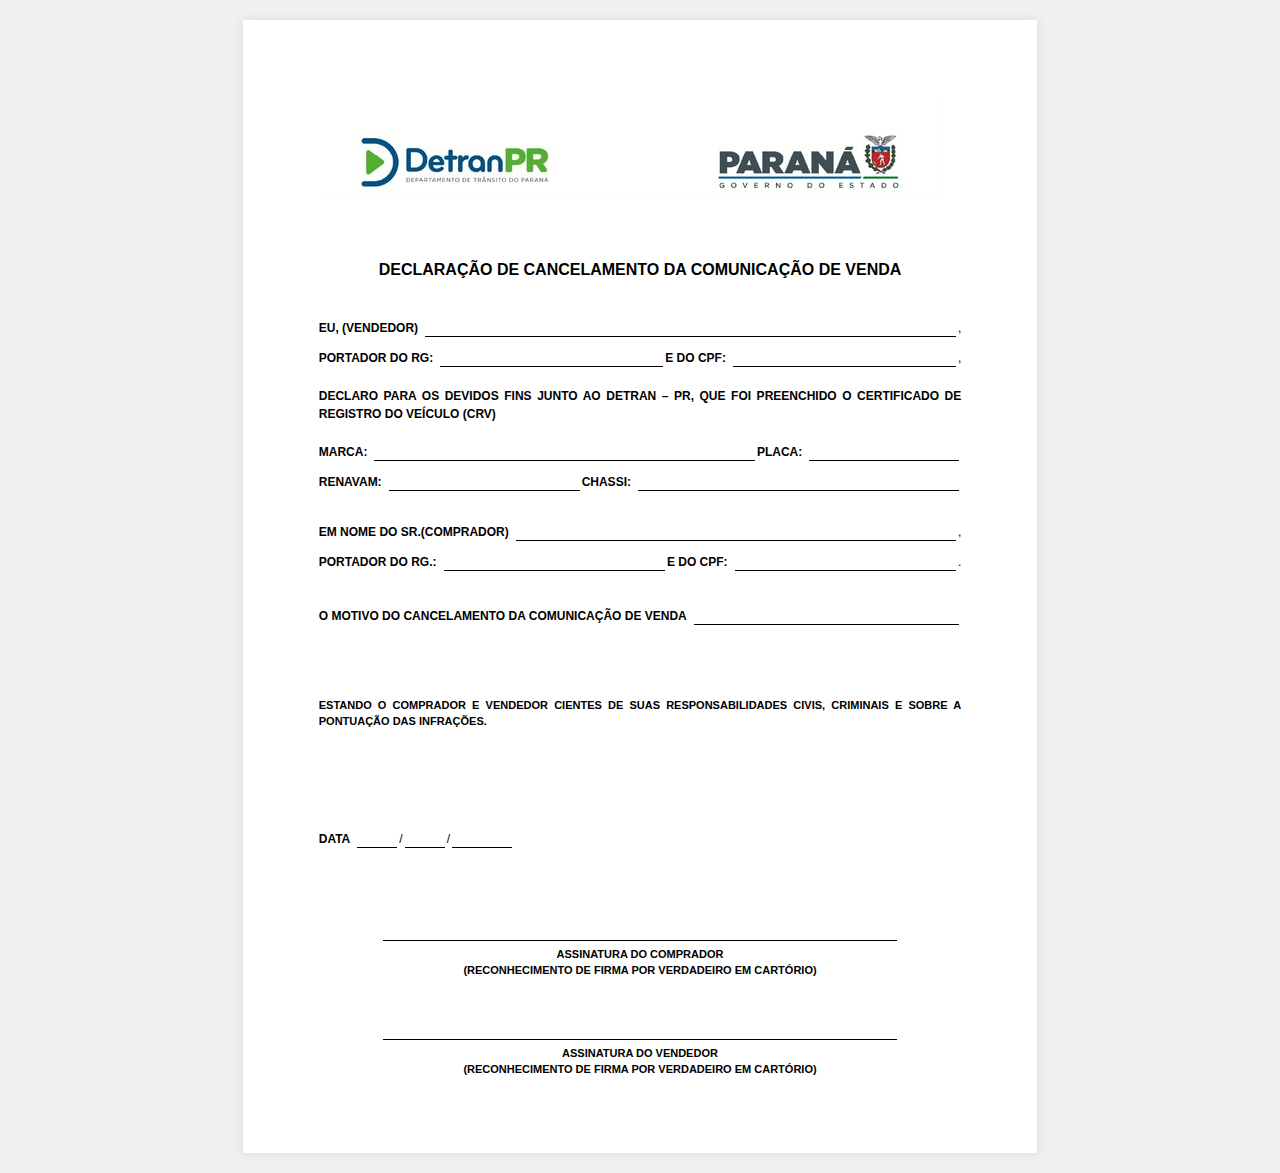
<file: cancelamento_atpv/index.html>
<!DOCTYPE html>
<html lang="pt-BR">

<head>
    <meta charset="UTF-8">
    <meta name="viewport" content="width=device-width, initial-scale=1.0">
    <title>Declaração de Cancelamento da Comunicação de Venda - DETRAN PR</title>
    <link rel="stylesheet" href="styles.css">
    <link rel="preconnect" href="https://fonts.googleapis.com">
    <link rel="preconnect" href="https://fonts.gstatic.com" crossorigin>
    <link href="https://fonts.googleapis.com/css2?family=Roboto:wght@400;700&display=swap" rel="stylesheet">
</head>

<body>
    <div class="page">
        <header>
            <div class="logo-detran">
                <img src="logo.jpg" alt="Detran PR">
            </div>
        </header>

        <h1 class="document-title">DECLARAÇÃO DE CANCELAMENTO DA COMUNICAÇÃO DE VENDA</h1>

        <form class="document-body">
            <div class="line">
                <label>EU, (VENDEDOR)</label>
                <input type="text" class="full-width">
                <span>,</span>
            </div>

            <div class="line">
                <label>PORTADOR DO RG:</label>
                <input type="text" style="flex: 1;">
                <label>E DO CPF:</label>
                <input type="text" style="flex: 1;">
                <span>,</span>
            </div>

            <p class="declaration-text">
                DECLARO PARA OS DEVIDOS FINS JUNTO AO DETRAN – PR, QUE FOI PREENCHIDO O CERTIFICADO DE REGISTRO DO
                VEÍCULO (CRV)
            </p>

            <div class="line">
                <label>MARCA:</label>
                <input type="text" style="flex: 2;">
                <label>PLACA:</label>
                <input type="text" style="width: 150px;">
            </div>

            <div class="line">
                <label>RENAVAM:</label>
                <input type="text" style="flex: 1;">
                <label>CHASSI:</label>
                <input type="text" style="flex: 2;">
            </div>

            <div class="spacer-small"></div>

            <div class="line">
                <label>EM NOME DO SR.(COMPRADOR)</label>
                <input type="text" class="full-width">
                <span>,</span>
            </div>

            <div class="line">
                <label>PORTADOR DO RG.:</label>
                <input type="text" style="flex: 1;">
                <label>E DO CPF:</label>
                <input type="text" style="flex: 1;">
                <span>.</span>
            </div>

            <div class="spacer-small"></div>

            <div class="line column-layout">
                <label>O MOTIVO DO CANCELAMENTO DA COMUNICAÇÃO DE VENDA</label>
                <input type="text" class="full-width" style="margin-top: 5px;">
            </div>

            <div class="spacer-large"></div>

            <p class="responsibility-text">
                ESTANDO O COMPRADOR E VENDEDOR CIENTES DE SUAS RESPONSABILIDADES CIVIS, CRIMINAIS E SOBRE A PONTUAÇÃO
                DAS INFRAÇÕES.
            </p>

            <div class="spacer-xlarge"></div>

            <div class="line date-line">
                <label>DATA</label>
                <div class="date-inputs">
                    <input type="text" maxlength="2" class="day"> /
                    <input type="text" maxlength="2" class="month"> /
                    <input type="text" maxlength="4" class="year">
                </div>
            </div>

            <div class="spacer-xxlarge"></div>

            <div class="signatures">
                <div class="signature-block">
                    <div class="signature-line"></div>
                    <p>ASSINATURA DO COMPRADOR</p>
                    <p>(RECONHECIMENTO DE FIRMA POR VERDADEIRO EM CARTÓRIO)</p>
                </div>

                <div class="signature-block">
                    <div class="signature-line"></div>
                    <p>ASSINATURA DO VENDEDOR</p>
                    <p>(RECONHECIMENTO DE FIRMA POR VERDADEIRO EM CARTÓRIO)</p>
                </div>
            </div>

        </form>
    </div>
</body>

</html>
</file>
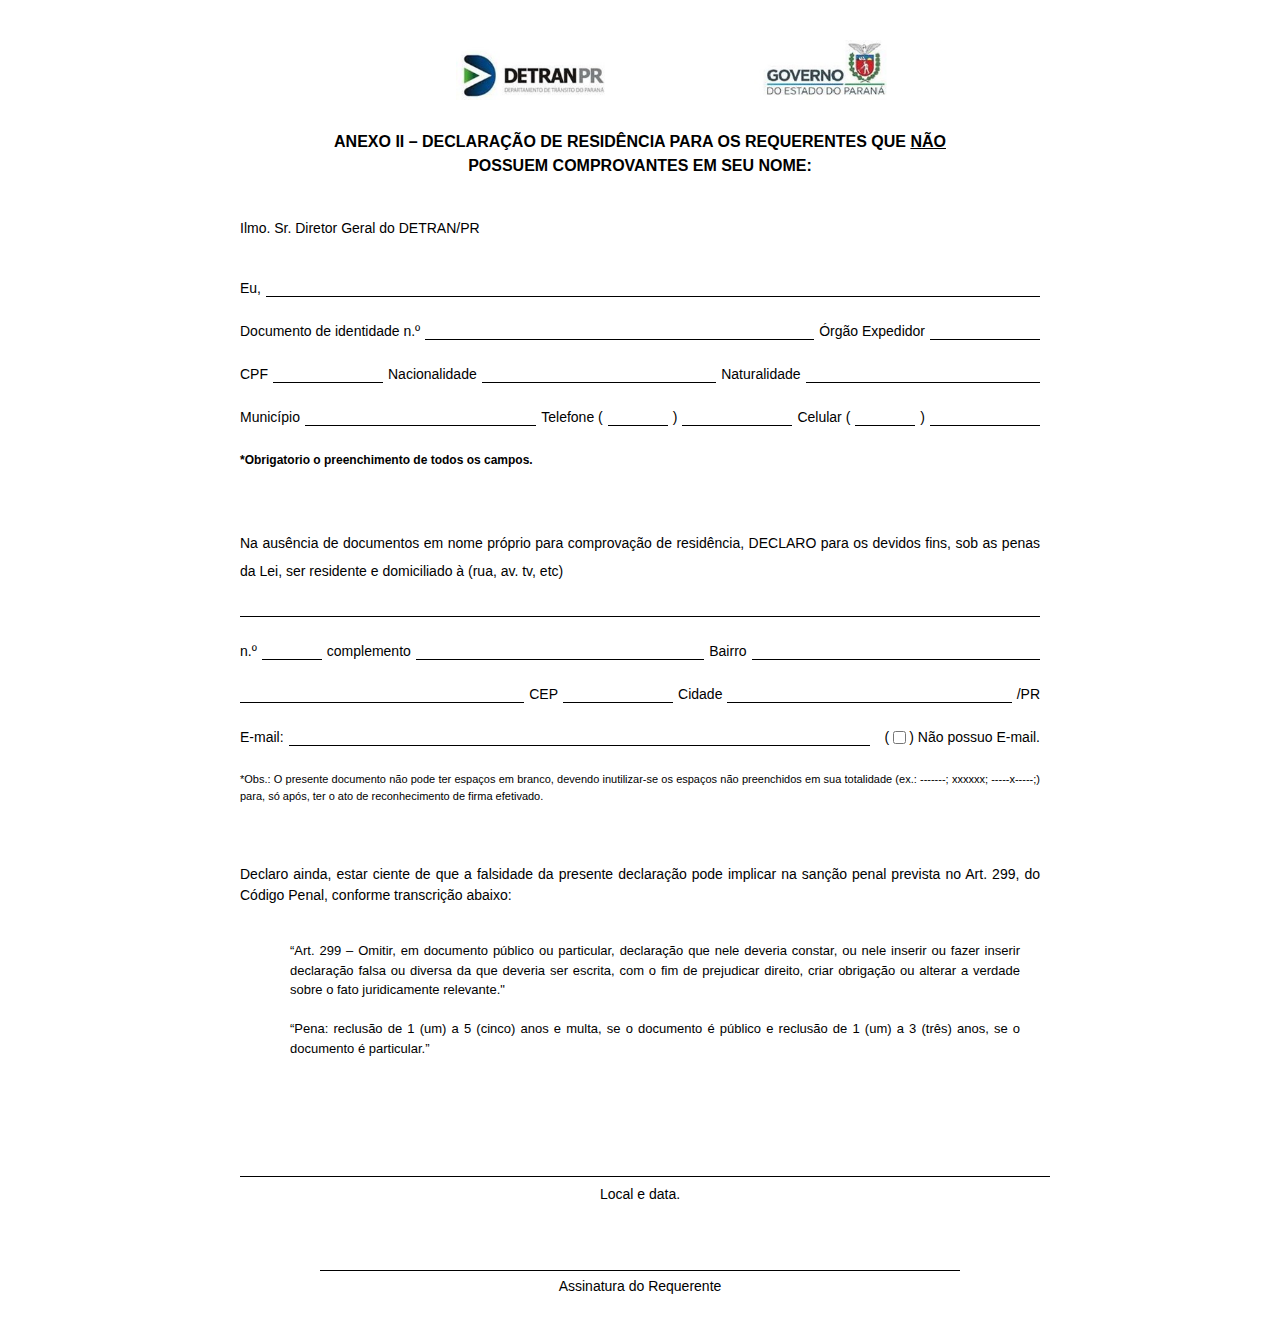
<file: declaracao_residencia/index.html>
<!DOCTYPE html>
<html lang="pt-BR">

<head>
    <meta charset="UTF-8">
    <meta name="viewport" content="width=device-width, initial-scale=1.0">
    <title>Declaração de Residência - Detran PR</title>
    <link rel="stylesheet" href="styles.css">
    <link href="https://fonts.googleapis.com/css2?family=Roboto:wght@400;700&display=swap" rel="stylesheet">
</head>

<body>

    <div class="container">
        <header class="header">
            <div class="logo">
                <img src="detran_pr.jpg" alt="Detran PR">
            </div>
        </header>

        <h1 class="title">
            ANEXO II – DECLARAÇÃO DE RESIDÊNCIA PARA OS REQUERENTES QUE <u>NÃO</u><br>
            POSSUEM COMPROVANTES EM SEU NOME:
        </h1>

        <form>
            <div class="form-group ilmo">
                Ilmo. Sr. Diretor Geral do DETRAN/PR
            </div>

            <div class="line">
                Eu, <input type="text" class="line-input    large-width" placeholder="">
            </div>

            <div class="line">
                Documento de identidade n.º <input type="text" class="line-input medium-width">
                Órgão Expedidor <input type="text" class="line-input small-width">
            </div>

            <div class="line">
                CPF <input type="text" class="line-input small-width">
                Nacionalidade <input type="text" class="line-input medium-width">
                Naturalidade <input type="text" class="line-input medium-width">
            </div>

            <div class="line">
                Município <input type="text" class="line-input medium-width">
                Telefone (<input type="text" class="line-input x-small-width">) <input type="text"
                    class="line-input small-width">
                Celular (<input type="text" class="line-input x-small-width">) <input type="text"
                    class="line-input small-width">
            </div>

            <div class="note-bold">
                *Obrigatorio o preenchimento de todos os campos.
            </div>

            <div class="spacer-large"></div>

            <div class="declaration-text">
                Na ausência de documentos em nome próprio para comprovação de residência, DECLARO para os devidos fins,
                sob as penas da Lei, ser residente e domiciliado à (rua, av. tv, etc)
            </div>

            <div class="line">
                <input type="text" class="line-input full-width" style="margin-bottom: 5px;">
            </div>

            <div class="line" style="justify-content: flex-end;">
                n.º <input type="text" class="line-input x-small-width">
                complemento <input type="text" class="line-input medium-width">
                Bairro <input type="text" class="line-input medium-width">
            </div>

            <div class="line">
                <input type="text" class="line-input medium-width">
                CEP <input type="text" class="line-input small-width">
                Cidade <input type="text" class="line-input medium-width">
                /PR
            </div>

            <div class="line">
                E-mail: <input type="email" class="line-input large-width">
                <label class="checkbox-container">
                    (<input type="checkbox">) Não possuo E-mail.
                </label>
            </div>

            <div class="note-small">
                *Obs.: O presente documento não pode ter espaços em branco, devendo inutilizar-se os espaços não
                preenchidos em sua totalidade (ex.: -------; xxxxxx; -----x-----;) para, só após, ter o ato de
                reconhecimento de firma efetivado.
            </div>

            <div class="spacer-large"></div>

            <div class="legal-text">
                Declaro ainda, estar ciente de que a falsidade da presente declaração pode implicar na sanção penal
                prevista no Art. 299, do Código Penal, conforme transcrição abaixo:
            </div>

            <div class="legal-quote">
                “Art. 299 – Omitir, em documento público ou particular, declaração que nele deveria constar, ou nele
                inserir ou fazer inserir declaração falsa ou diversa da que deveria ser escrita, com o fim de prejudicar
                direito, criar obrigação ou alterar a verdade sobre o fato juridicamente relevante."<br><br>
                “Pena: reclusão de 1 (um) a 5 (cinco) anos e multa, se o documento é público e reclusão de 1 (um) a 3
                (três) anos, se o documento é particular.”
            </div>

            <div class="spacer-xlarge"></div>

            <div class="signature-section">
                <div class="signature-line-date">
                    <input type="text" class="line-input full-width" style="text-align: center;">
                    <div class="label-center">Local e data.</div>
                </div>
                <!-- Day/Month/Year input hack if needed, but image shows just a line for local/data -->
            </div>

            <div class="signature-section" style="margin-top: 50px;">
                <div class="signature-line-box">
                    <!-- The line itself comes from border-top of the div or an input? Image has a line. -->
                    <div style="border-bottom: 1px solid black; width: 80%; margin: 0 auto;"></div>
                    <div class="label-center">Assinatura do Requerente</div>
                </div>
            </div>

        </form>
    </div>

</body>

</html>
</file>
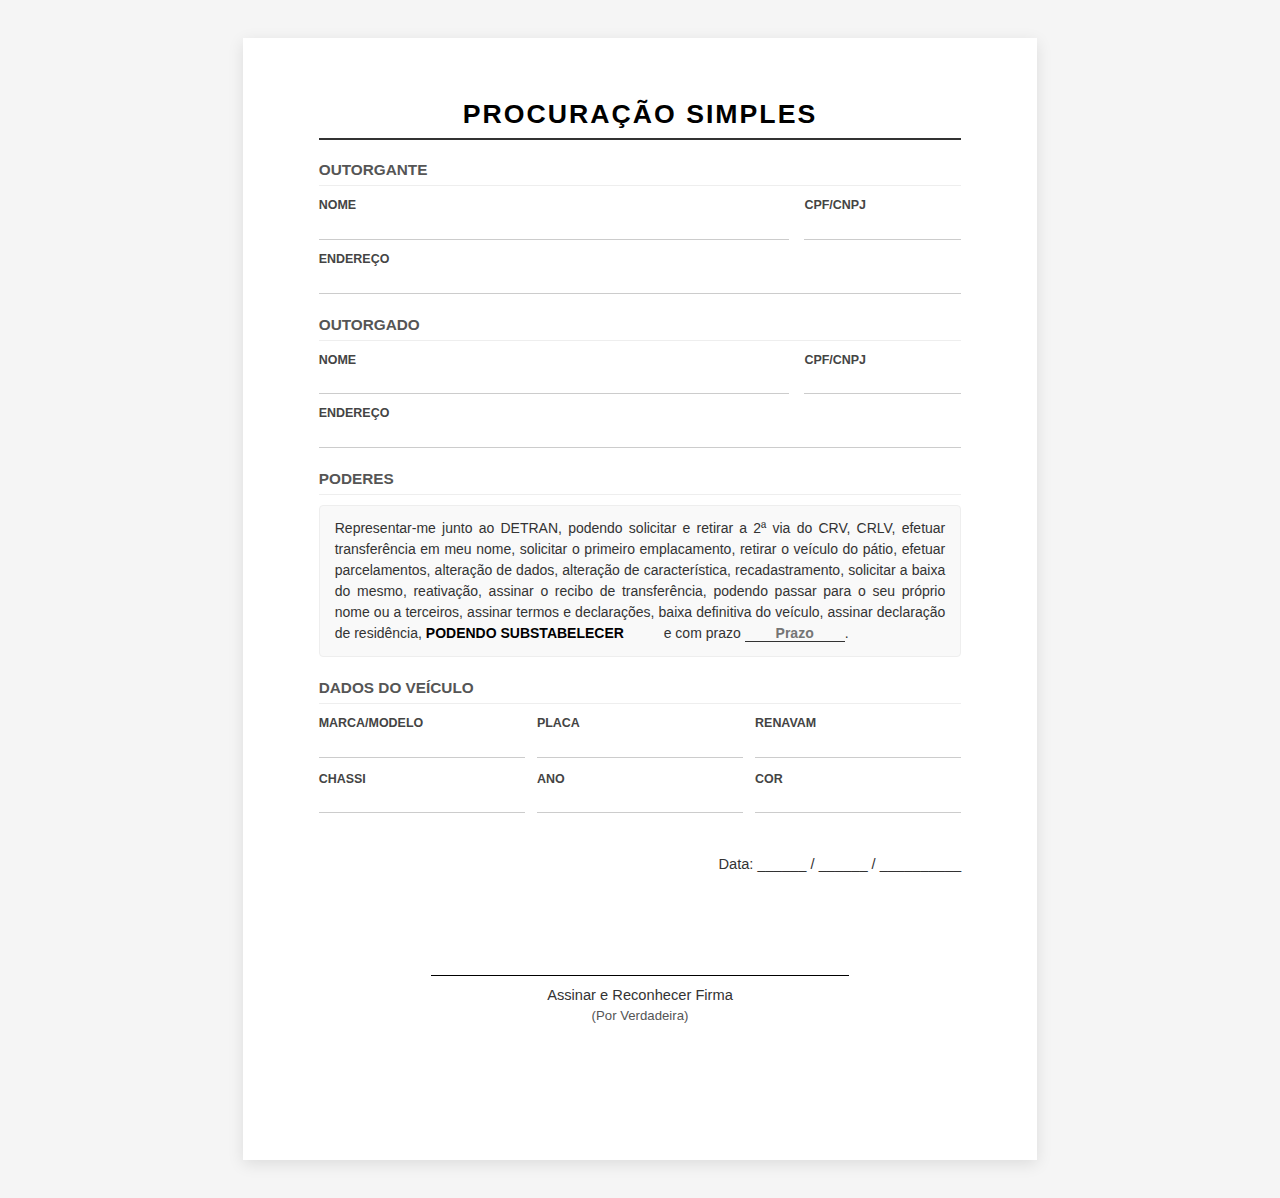
<file: procuracao_simples/index.html>
<!DOCTYPE html>
<html lang="pt-BR">

<head>
    <meta charset="UTF-8">
    <meta name="viewport" content="width=device-width, initial-scale=1.0">
    <title>Procuração - Modelo Profissional</title>
    <link rel="stylesheet" href="style.css">
</head>

<body>
    <div class="page">
        <h1>Procuração Simples</h1>

        <div class="section">
            <h2>Outorgante</h2>
            <div class="form-row">
                <div class="field" style="flex: 3;">
                    <label>Nome</label>
                    <input type="text" placeholder="">
                </div>
                <div class="field" style="flex: 1;">
                    <label>CPF/CNPJ</label>
                    <input type="text" placeholder="">
                </div>
            </div>
            <div class="form-row">
                <div class="field">
                    <label>Endereço</label>
                    <input type="text" placeholder="">
                </div>
            </div>
        </div>

        <div class="section">
            <h2>Outorgado</h2>
            <div class="form-row">
                <div class="field" style="flex: 3;">
                    <label>Nome</label>
                    <input type="text" placeholder="">
                </div>
                <div class="field" style="flex: 1;">
                    <label>CPF/CNPJ</label>
                    <input type="text" placeholder="">
                </div>
            </div>
            <div class="form-row">
                <div class="field">
                    <label>Endereço</label>
                    <input type="text" placeholder="">
                </div>
            </div>
        </div>

        <div class="section">
            <h2>Poderes</h2>
            <div class="powers-block">
                Representar-me junto ao DETRAN, podendo solicitar e retirar a 2ª via do CRV, CRLV, efetuar transferência
                em meu nome, solicitar o primeiro emplacamento, retirar o veículo do pátio, efetuar parcelamentos,
                alteração de dados, alteração de característica, recadastramento, solicitar a baixa do mesmo,
                reativação, assinar o recibo de transferência, podendo passar para o seu próprio nome ou a terceiros,
                assinar termos e declarações, baixa definitiva do veículo, assinar declaração de residência,
                <select class="inline-select">
                    <option value="PODENDO SUBSTABELECER">PODENDO SUBSTABELECER</option>
                    <option value="NÃO PODENDO SUBSTABELECER">NÃO PODENDO SUBSTABELECER</option>
                </select> e com prazo
                <input type="text" class="inline-input" value="" placeholder="Prazo">.
            </div>
        </div>

        <div class="section">
            <h2>Dados do Veículo</h2>
            <div class="vehicle-grid">
                <div class="field">
                    <label>Marca/Modelo</label>
                    <input type="text">
                </div>
                <div class="field">
                    <label>Placa</label>
                    <input type="text">
                </div>
                <div class="field">
                    <label>Renavam</label>
                    <input type="text">
                </div>
                <div class="field">
                    <label>Chassi</label>
                    <input type="text">
                </div>
                <div class="field">
                    <label>Ano</label>
                    <input type="text">
                </div>
                <div class="field">
                    <label>Cor</label>
                    <input type="text">
                </div>
            </div>
        </div>

        <div class="footer">
            <div class="date-line" style="width: 100%;">
                Data: ______ / ______ / __________
            </div>

            <div class="signature-box">
                Assinar e Reconhecer Firma
                <span>(Por Verdadeira)</span>
            </div>
        </div>
    </div>
</body>

</html>
</file>
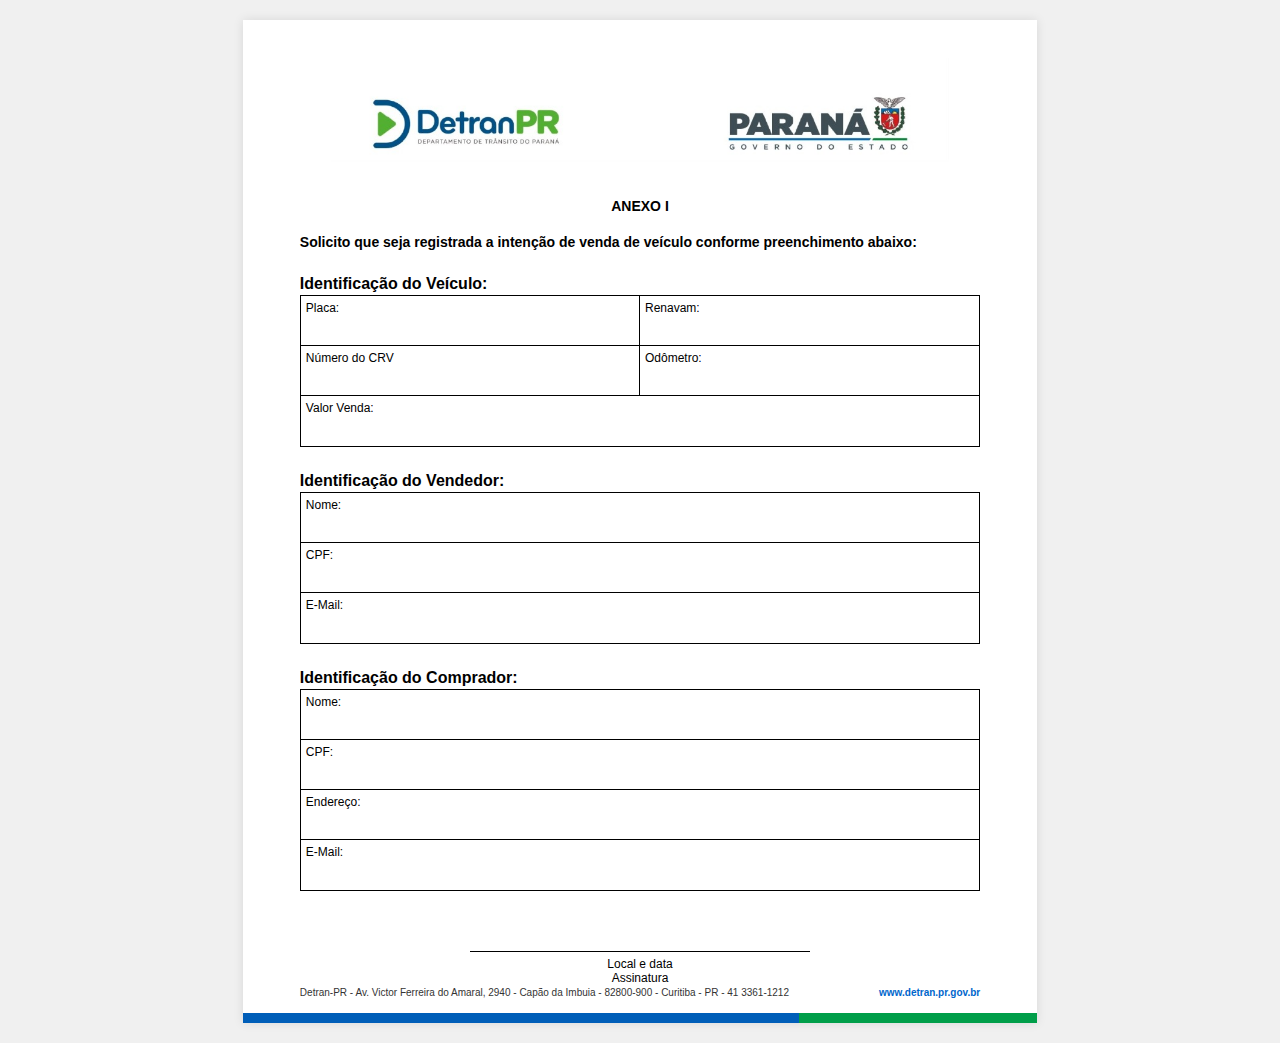
<file: requerimento_atpv/index.html>
<!DOCTYPE html>
<html lang="pt-BR">

<head>
    <meta charset="UTF-8">
    <meta name="viewport" content="width=device-width, initial-scale=1.0">
    <title>Formulário Detran PR - Intenção de Venda</title>
    <link rel="stylesheet" href="styles.css">
    <link href="https://fonts.googleapis.com/css2?family=Roboto:wght@400;700&display=swap" rel="stylesheet">
</head>

<body>
    <div class="page-container">
        <header class="header">
            <div class="logo-area">
                <img src="header-logos.jpg" alt="Detran PR e Governo do Paraná" class="header-image">
            </div>
        </header>

        <div class="content">
            <div class="document-title">ANEXO I</div>

            <p class="intent-text">Solicito que seja registrada a intenção de venda de veículo conforme preenchimento
                abaixo:</p>

            <!-- Identificação do Veículo -->
            <section class="form-section">
                <h2 class="section-title">Identificação do Veículo:</h2>
                <div class="grid-box vehicle-grid">
                    <div class="field-box">
                        <label>Placa:</label>
                        <input type="text" name="placa">
                    </div>
                    <div class="field-box">
                        <label>Renavam:</label>
                        <input type="text" name="renavam">
                    </div>
                    <div class="field-box">
                        <label>Número do CRV</label>
                        <input type="text" name="crv">
                    </div>
                    <div class="field-box">
                        <label>Odômetro:</label>
                        <input type="text" name="odometro">
                    </div>
                    <div class="field-box full-width">
                        <label>Valor Venda:</label>
                        <input type="text" name="valor_venda">
                    </div>
                </div>
            </section>

            <!-- Identificação do Vendedor -->
            <section class="form-section">
                <h2 class="section-title">Identificação do Vendedor:</h2>
                <div class="grid-box seller-grid">
                    <div class="field-box full-width">
                        <label>Nome:</label>
                        <input type="text" name="vendedor_nome">
                    </div>
                    <div class="field-box full-width">
                        <label>CPF:</label>
                        <input type="text" name="vendedor_cpf">
                    </div>
                    <div class="field-box full-width">
                        <label>E-Mail:</label>
                        <input type="text" name="vendedor_email">
                    </div>
                </div>
            </section>

            <!-- Identificação do Comprador -->
            <section class="form-section">
                <h2 class="section-title">Identificação do Comprador:</h2>
                <div class="grid-box buyer-grid">
                    <div class="field-box full-width">
                        <label>Nome:</label>
                        <input type="text" name="comprador_nome">
                    </div>
                    <div class="field-box full-width">
                        <label>CPF:</label>
                        <input type="text" name="comprador_cpf">
                    </div>
                    <div class="field-box full-width">
                        <label>Endereço:</label>
                        <input type="text" name="comprador_endereco">
                    </div>
                    <div class="field-box full-width">
                        <label>E-Mail:</label>
                        <input type="text" name="comprador_email">
                    </div>
                </div>
            </section>

            <footer class="footer-sign">
                <div class="signature-line"></div>
                <div class="signature-info">
                    <p>Local e data</p>
                    <p>Assinatura</p>
                </div>
            </footer>

            <div class="page-footer-info">
                <span>Detran-PR - Av. Victor Ferreira do Amaral, 2940 - Capão da Imbuia - 82800-900 - Curitiba - PR - 41
                    3361-1212</span>
                <span class="website-link">www.detran.pr.gov.br</span>
            </div>
        </div>
        <div class="color-bar-bottom"></div>
    </div>
</body>

</html>
</file>
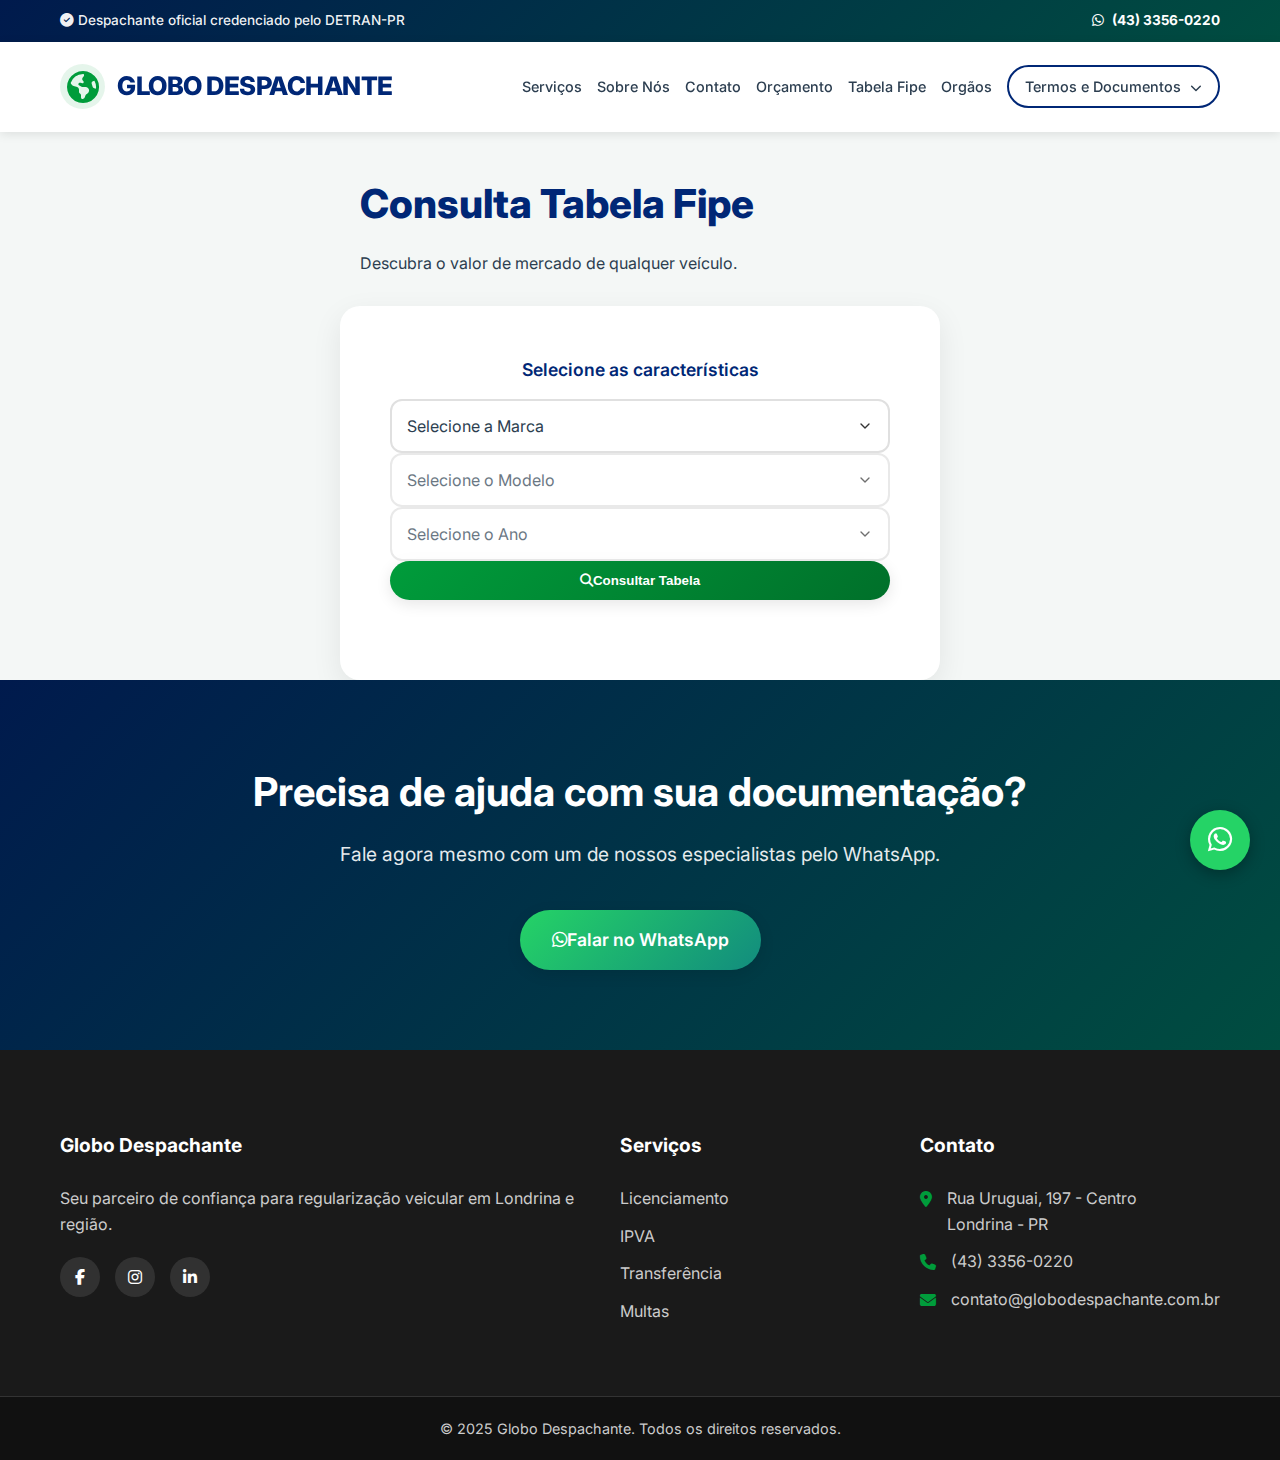
<file: fipe.html>
<!DOCTYPE html>
<html lang="pt-BR">

<head>
    <meta charset="UTF-8">
    <meta name="viewport" content="width=device-width, initial-scale=1.0">
    <title>Globo Despachante - Londrina PR | Consulta de Débitos e Licenciamento</title>
    <meta name="description"
        content="Regularize seu veículo com o Globo Despachante em Londrina. Consulta de IPVA 2025, Licenciamento, Multas e Transferência. Rápido e Seguro.">
    <link rel="preconnect" href="https://fonts.googleapis.com">
    <link rel="preconnect" href="https://fonts.gstatic.com" crossorigin>
    <link href="https://fonts.googleapis.com/css2?family=Inter:wght@300;400;500;600;700&display=swap" rel="stylesheet">
    <link rel="stylesheet" href="css/style.css">
    <!-- Font Awesome for Icons -->
    <link rel="stylesheet" href="https://cdnjs.cloudflare.com/ajax/libs/font-awesome/6.4.0/css/all.min.css">
</head>

<body>

    <!-- Top Bar -->
    <div class="top-bar">
        <div class="container">
            <p><i class="fas fa-check-circle"></i> Despachante oficial credenciado pelo DETRAN-PR</p>
            <a href="https://wa.me/554333560220" target="_blank" class="top-contact"><i class="fab fa-whatsapp"></i>
                (43) 3356-0220</a>
        </div>
    </div>

    <!-- Header -->
    <header class="main-header">
        <div class="container">
            <a href="index.html" class="logo">
                <span class="logo-icon"><i class="fas fa-globe-americas"></i></span>
                GLOBO DESPACHANTE
            </a>
            <nav class="main-nav">
                <ul>
                    <li><a href="index.html#services">Serviços</a></li>
                    <li><a href="index.html#about">Sobre Nós</a></li>
                    <li><a href="index.html#contact">Contato</a></li>
                    <li><a href="orcamento.html">Orçamento</a></li>
                    <li><a href="fipe.html" class="active">Tabela Fipe</a></li>

                    <li><a href="orgaos.html">Orgãos</a></li>
                    <li class="btn btn-outline dropdown">
                        <a href="#">Termos e Documentos <i class="fas fa-chevron-down"
                                style="font-size: 0.8em; margin-left: 5px;"></i></a>
                        <ul class="dropdown-menu">
                            <li><a href="declaracao_residencia.html">Declação de Residência</a></li>
                            <li><a href="procuracao_simples.html">Procuração Simples</a></li>
                            <li><a href="requerimento_atpv.html">Termo de Preenchimento ATPV</a></li>
                            <li><a href="requerimento_atpv_sp.html">Requerimento ATPV SP</a></li>
                            <li><a href="cancelamento_comunicado.html">Declaração de
                                    Cancelamento de Comunicado
                                </a></li>
                            <li><a href="segunda_via_crv.html">Declaração para Solicitação de 2ª Via do CRV</a>
                            </li>
                            <li><a
                                    href="https://www1.detran.pr.gov.br/detran-itd/consultas/veiculos/consulta_restricao.asp">Consultar
                                    Gravame</a></li>
                            <li><a href="https://selo.funarpen.com.br/Consulta/">Consultar Selo Funarpen</a></li>
                        </ul>
                    </li>

                </ul>
            </nav>
            <button class="mobile-menu-btn" aria-label="Menu">
                <i class="fas fa-bars"></i>
            </button>
        </div>
    </header>

    <!-- Page Header (Optional, for spacing) -->
    <div style="height: 40px;"></div>

    <!-- FIPE Lookup Section -->
    <section class="fipe-section" id="fipe-lookup">
        <div class="container">
            <div class="section-header"
                style="text-align: left; max-width: 600px; margin: 0 auto 30px; padding: 0 20px;">
                <h2>Consulta Tabela Fipe</h2>
                <p>Descubra o valor de mercado de qualquer veículo.</p>
            </div>

            <div class="calculator-wrapper" style="max-width: 600px; margin: 0 auto;">

                <!-- Model Search (Real API) -->
                <div class="fipe-search-box">
                    <label>Selecione as características</label>
                    <div class="calc-group">
                        <select id="fipeBrand" class="calc-select">
                            <option value="">Selecione a Marca</option>
                        </select>
                    </div>
                    <div class="calc-group">
                        <select id="fipeModel" class="calc-select" disabled>
                            <option value="">Selecione o Modelo</option>
                        </select>
                    </div>
                    <div class="calc-group">
                        <select id="fipeYear" class="calc-select" disabled>
                            <option value="">Selecione o Ano</option>
                        </select>
                    </div>
                    <button id="btnModelConsult" class="btn btn-primary btn-block" disabled>
                        <i class="fas fa-search"></i> Consultar Tabela
                    </button>
                </div>

                <div id="fipeResult" class="fipe-result-card" style="display: none;">
                    <div class="vehicle-info-header">
                        <div class="vehicle-icon-circle">
                            <i class="fas fa-car"></i>
                        </div>
                        <h3 id="resModel">Veículo não identificado</h3>
                        <span class="badge-year" id="resYear">---</span>
                    </div>

                    <div class="fipe-details-grid">
                        <div class="detail-item">
                            <span class="label">Preço Médio</span>
                            <span class="value price" id="resPrice">R$ ---</span>
                        </div>
                        <div class="detail-item">
                            <span class="label">Código Fipe</span>
                            <span class="value" id="resFipeCode">---</span>
                        </div>
                        <div class="detail-item">
                            <span class="label">Mês de Referência</span>
                            <span class="value" id="resRefMonth">---</span>
                        </div>
                        <div class="detail-item">
                            <span class="label">Cidade/UF</span>
                            <span class="value location" id="resCity">---</span>
                        </div>
                    </div>

                    <div class="fipe-disclaimer">
                        <p>* Valores de referência da Tabela Fipe. O valor real pode variar conforme estado de
                            conservação e opcionais.</p>
                    </div>
                </div>
            </div>
        </div>
    </section>

    <!-- CTA Section -->
    <section class="cta-section">
        <div class="container">
            <h2>Precisa de ajuda com sua documentação?</h2>
            <p>Fale agora mesmo com um de nossos especialistas pelo WhatsApp.</p>
            <a href="https://wa.me/554333560220" class="btn btn-whatsapp"><i class="fab fa-whatsapp"></i> Falar no
                WhatsApp</a>
        </div>
    </section>

    <!-- Footer -->
    <footer id="contact">
        <div class="container footer-content">
            <div class="footer-col">
                <h3>Globo Despachante</h3>
                <p>Seu parceiro de confiança para regularização veicular em Londrina e região.</p>
                <div class="social-links">
                    <a href="#"><i class="fab fa-facebook-f"></i></a>
                    <a href="https://www.instagram.com/globodespachante/"><i class="fab fa-instagram"></i></a>
                    <a href="#"><i class="fab fa-linkedin-in"></i></a>
                </div>
            </div>
            <div class="footer-col">
                <h3>Serviços</h3>
                <ul>
                    <li><a href="#">Licenciamento</a></li>
                    <li><a href="#">IPVA</a></li>
                    <li><a href="#">Transferência</a></li>
                    <li><a href="#">Multas</a></li>
                </ul>
            </div>
            <div class="footer-col">
                <h3>Contato</h3>
                <ul class="contact-info">
                    <li><i class="fas fa-map-marker-alt"></i> Rua Uruguai, 197 - Centro <br> Londrina - PR</li>
                    <li><i class="fas fa-phone"></i> (43) 3356-0220</li>
                    <li><i class="fas fa-envelope"></i> contato@globodespachante.com.br</li>
                </ul>
            </div>
        </div>
        <div class="footer-bottom">
            <div class="container">
                <p>&copy; 2025 Globo Despachante. Todos os direitos reservados.</p>
            </div>
        </div>
    </footer>

    <script src="js/app.js?v=5"></script>
</body>

</html>
</file>
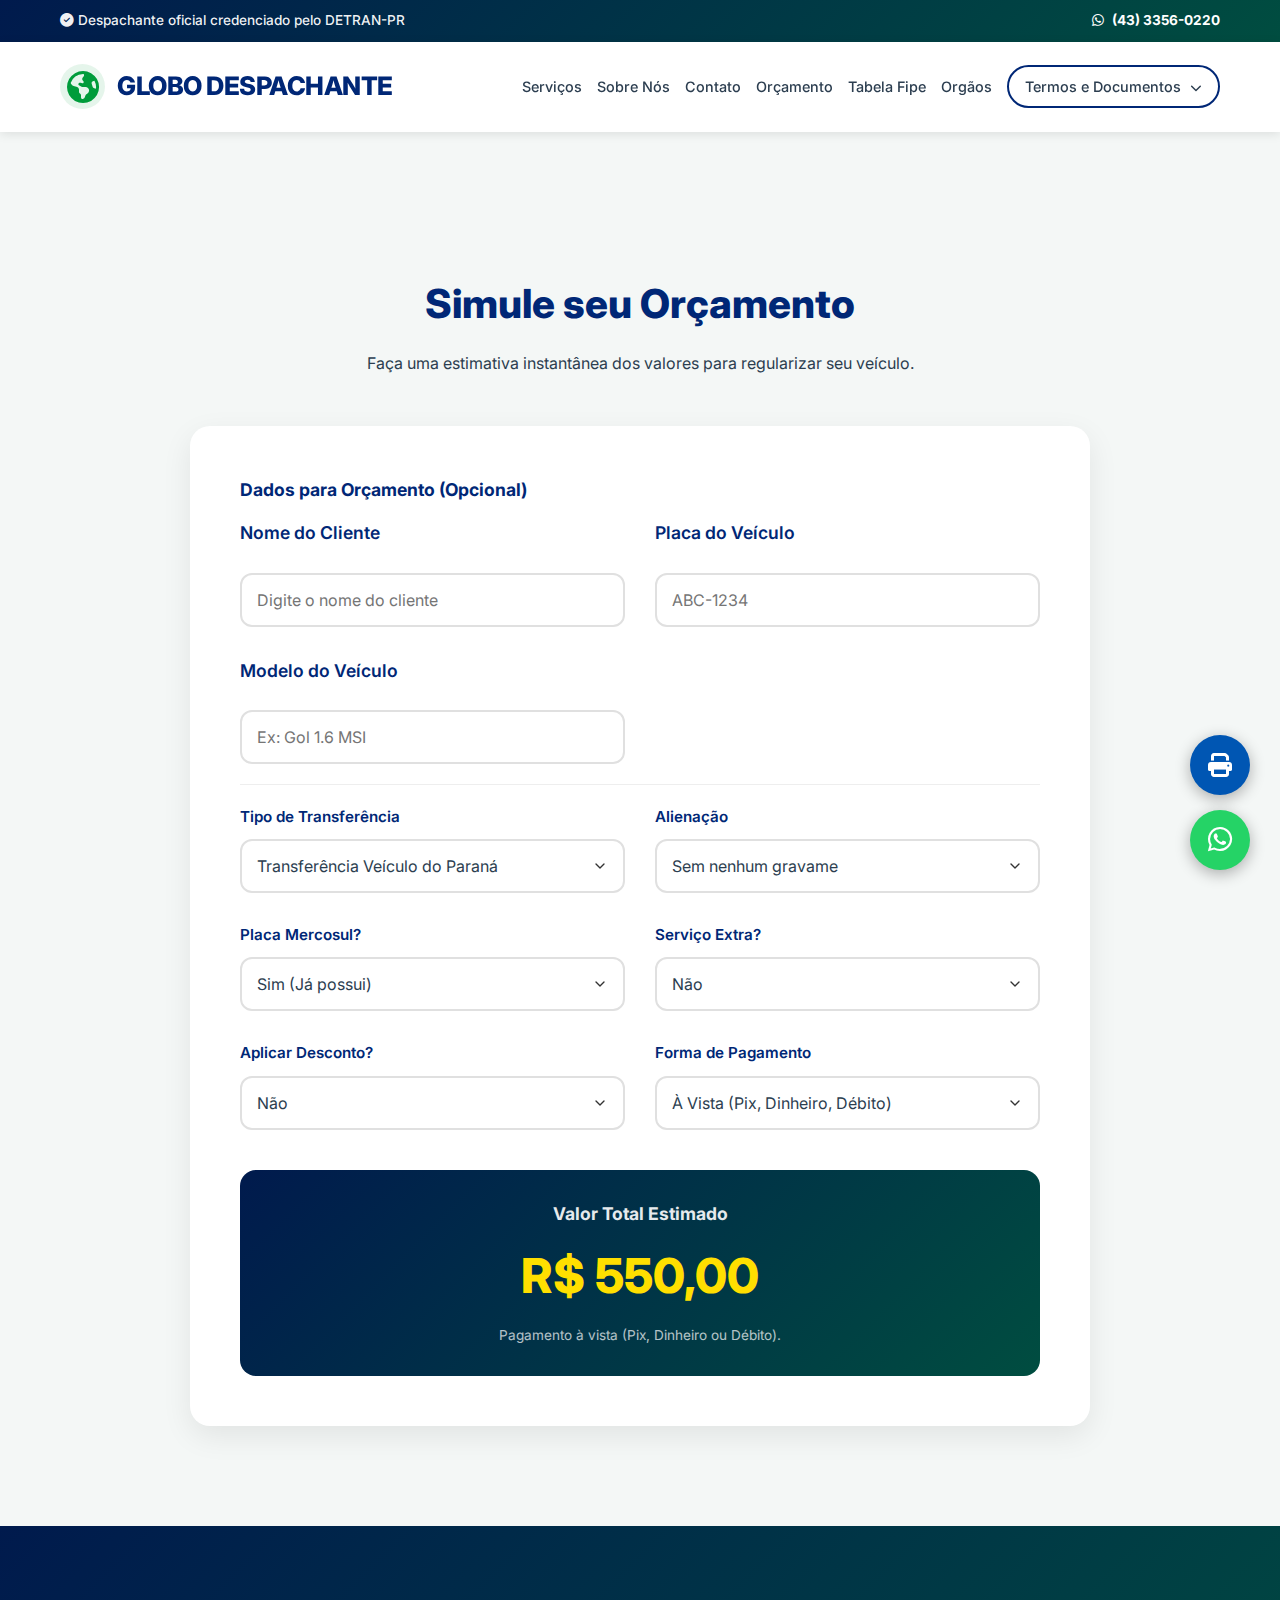
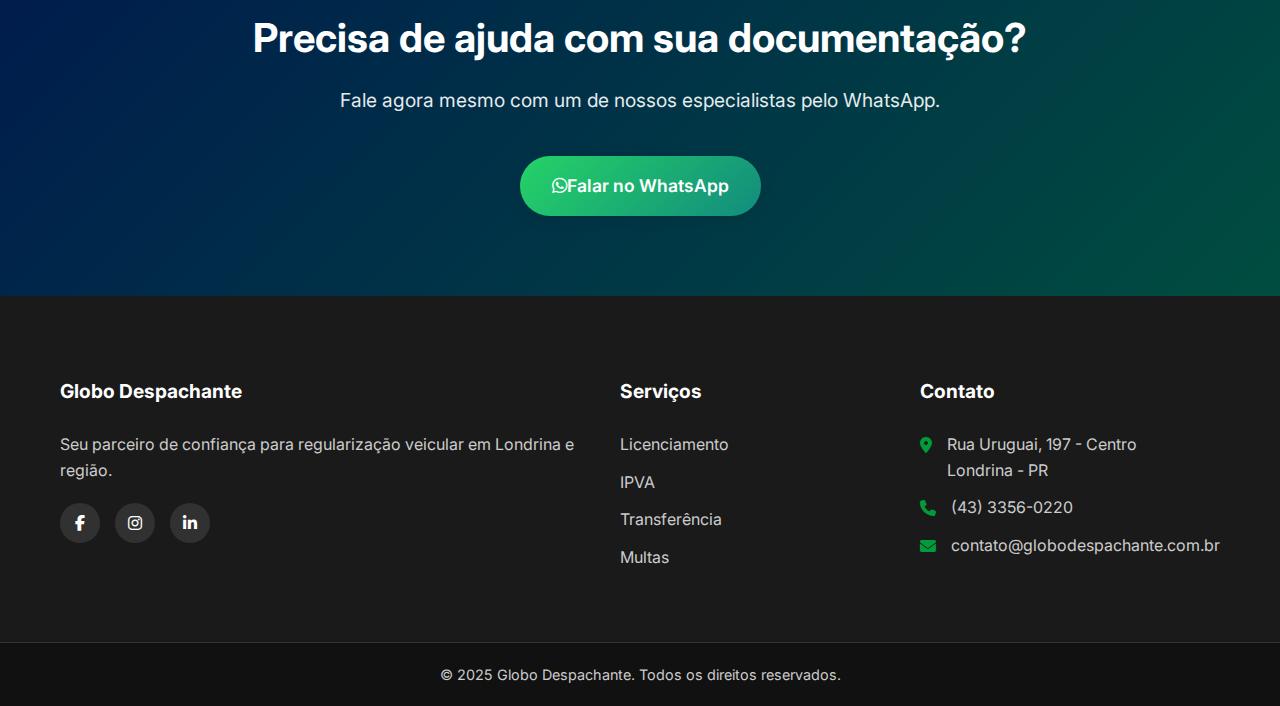
<file: orcamento.html>
<!DOCTYPE html>
<html lang="pt-BR">

<head>
    <meta charset="UTF-8">
    <meta name="viewport" content="width=device-width, initial-scale=1.0">
    <title>Orçamento Online - Globo Despachante Londrina</title>
    <meta name="description"
        content="Regularize seu veículo com o Globo Despachante em Londrina. Consulta de IPVA 2025, Licenciamento, Multas e Transferência. Rápido e Seguro.">
    <link rel="preconnect" href="https://fonts.googleapis.com">
    <link rel="preconnect" href="https://fonts.gstatic.com" crossorigin>
    <link href="https://fonts.googleapis.com/css2?family=Inter:wght@300;400;500;600;700&display=swap" rel="stylesheet">
    <link rel="stylesheet" href="css/style.css">
    <!-- Font Awesome for Icons -->
    <link rel="stylesheet" href="https://cdnjs.cloudflare.com/ajax/libs/font-awesome/6.4.0/css/all.min.css">
    <link rel="stylesheet" href="css/print_budget.css">
</head>

<body>

    <!-- Top Bar -->
    <div class="top-bar">
        <div class="container">
            <p><i class="fas fa-check-circle"></i> Despachante oficial credenciado pelo DETRAN-PR</p>
            <a href="https://wa.me/554333560220" target="_blank" class="top-contact"><i class="fab fa-whatsapp"></i>
                (43) 3356-0220</a>
        </div>
    </div>

    <!-- Header -->
    <header class="main-header">
        <div class="container">
            <a href="index.html" class="logo">
                <span class="logo-icon"><i class="fas fa-globe-americas"></i></span>
                GLOBO DESPACHANTE
            </a>
            <nav class="main-nav">
                <ul>
                    <li><a href="index.html#services">Serviços</a></li>
                    <li><a href="index.html#about">Sobre Nós</a></li>
                    <li><a href="index.html#contact">Contato</a></li>
                    <li><a href="orcamento.html" class="active">Orçamento</a></li>
                    <li><a href="fipe.html">Tabela Fipe</a></li>

                    <li><a href="orgaos.html">Orgãos</a></li>
                    <li class="btn btn-outline dropdown">
                        <a href="#">Termos e Documentos <i class="fas fa-chevron-down"
                                style="font-size: 0.8em; margin-left: 5px;"></i></a>
                        <ul class="dropdown-menu">
                            <li><a href="declaracao_residencia.html">Declação de Residência</a></li>
                            <li><a href="procuracao.html">Procuração Simples</a></li>
                            <li><a href="requerimento_atpv.html">Termo de Preenchimento ATPV</a></li>
                            <li><a href="requerimento_atpv_sp.html">Requerimento ATPV SP</a></li>
                            <li><a href="cancelamento_comunicado.html">Declaração de
                                    Cancelamento de Comunicado
                                </a></li>
                            <li><a href="segunda_via_crv.html">Declaração para Solicitação de 2ª Via do CRV</a>
                            </li>
                            <li><a
                                    href="https://www1.detran.pr.gov.br/detran-itd/consultas/veiculos/consulta_restricao.asp">Consultar
                                    Gravame</a></li>
                            <li><a href="https://selo.funarpen.com.br/Consulta/">Consultar Selo Funarpen</a></li>
                        </ul>
                    </li>

                </ul>
            </nav>
            <button class="mobile-menu-btn" aria-label="Menu">
                <i class="fas fa-bars"></i>
            </button>
        </div>
    </header>

    <!-- Page Header (Optional, for spacing) -->
    <div style="height: 40px;"></div>

    <!-- Budget Calculator Section -->
    <section class="calculator-section" id="orcamento">
        <div class="container">
            <div class="section-header">
                <h2>Simule seu Orçamento</h2>
                <p>Faça uma estimativa instantânea dos valores para regularizar seu veículo.</p>
            </div>
            <div class="calculator-wrapper">

                <!-- Client Data for Print -->
                <div class="fipe-search-box"
                    style="text-align: left; margin-bottom: 20px; border-bottom: 1px solid #eee; padding-bottom: 20px;">
                    <h3 style="color: var(--secondary-color); margin-bottom: 15px; font-size: 1.1rem;">Dados para
                        Orçamento (Opcional)</h3>
                    <div class="calc-grid" style="margin-bottom: 0;">
                        <div class="calc-group">
                            <label>Nome do Cliente</label>
                            <input type="text" id="clientName" class="calc-select"
                                style="cursor: text; background-image: none;" placeholder="Digite o nome do cliente">
                        </div>
                        <div class="calc-group">
                            <label>Placa do Veículo</label>
                            <input type="text" id="clientPlate" class="calc-select"
                                style="cursor: text; background-image: none; text-transform: uppercase;"
                                placeholder="ABC-1234">
                        </div>
                        <div class="calc-group">
                            <label>Modelo do Veículo</label>
                            <input type="text" id="clientModel" class="calc-select"
                                style="cursor: text; background-image: none;" placeholder="Ex: Gol 1.6 MSI">
                        </div>
                    </div>
                </div>

                <div class="calc-grid">
                    <div class="calc-group">
                        <label>Tipo de Transferência</label>
                        <select id="transferType" class="calc-select">
                            <option value="pr">Transferência Veículo do Paraná</option>
                            <option value="other">Transferência Outro Estado</option>
                            <option value="first_reg">Primeiro Emplacamento</option>
                        </select>
                    </div>

                    <div class="calc-group">
                        <label>Alienação</label>
                        <select id="alienationType" class="calc-select">
                            <option value="none">Sem nenhum gravame</option>
                            <option value="include">Com inclusão de gravame</option>
                            <option value="exclude">Com exclusão de gravame</option>
                            <option value="both">Com inclusão e exclusão</option>
                        </select>
                    </div>

                    <div class="calc-group">
                        <label>Placa Mercosul?</label>
                        <select id="mercosulPlate" class="calc-select">
                            <option value="yes">Sim (Já possui)</option>
                            <option value="no">Não (Precisa trocar)</option>
                        </select>
                    </div>

                    <div class="calc-group" id="vehicleTypeGroup" style="display: none;">
                        <label>Tipo de Veículo</label>
                        <select id="vehicleType" class="calc-select">
                            <option value="car">Automóvel</option>
                            <option value="moto">Moto</option>
                        </select>
                    </div>

                    <!-- Extra Service Section -->
                    <div class="calc-group">
                        <label>Serviço Extra?</label>
                        <select id="extraServiceSelect" class="calc-select">
                            <option value="no">Não</option>
                            <option value="yes">Sim</option>
                        </select>
                    </div>

                    <!-- Hidden Extra Service Fields -->
                    <div id="extraServiceDetails" class="calc-grid"
                        style="display: none; margin-top: 10px; width: 100%;">
                        <div class="calc-group">
                            <label>Tipo do Serviço</label>
                            <input type="text" id="extraServiceDesc" class="calc-select"
                                style="cursor: text; background-image: none;" placeholder="Ex: Taxa de Entrega">
                        </div>
                        <div class="calc-group">
                            <label>Valor do Serviço (R$)</label>
                            <input type="number" id="extraServiceValue" class="calc-select"
                                style="cursor: text; background-image: none;" placeholder="0,00" min="0" step="0.01">
                        </div>
                    </div>

                    <!-- Discount Section -->
                    <div class="calc-group">
                        <label>Aplicar Desconto?</label>
                        <select id="discountSelect" class="calc-select">
                            <option value="no">Não</option>
                            <option value="yes">Sim</option>
                        </select>
                    </div>

                    <div id="discountDetails" class="calc-grid" style="display: none; margin-top: 10px; width: 100%;">
                        <div class="calc-group">
                            <label>Valor do Desconto (R$)</label>
                            <input type="number" id="discountValue" class="calc-select"
                                style="cursor: text; background-image: none;" placeholder="0,00" min="0" step="0.01">
                        </div>
                    </div>

                    <div class="calc-group">
                        <label>Forma de Pagamento</label>
                        <select id="paymentMethod" class="calc-select">
                            <option value="cash">À Vista (Pix, Dinheiro, Débito)</option>
                            <option value="credit">Cartão de Crédito</option>
                        </select>
                    </div>

                    <div class="calc-group" id="installmentsGroup" style="display: none;">
                        <label>Parcelamento</label>
                        <select id="installments" class="calc-select">
                            <option value="1">Crédito à Vista</option>
                            <option value="2">2x</option>
                            <option value="3">3x</option>
                            <option value="4">4x</option>
                            <option value="5">5x</option>
                            <option value="6">6x</option>
                            <option value="7">7x</option>
                            <option value="8">8x</option>
                            <option value="9">9x</option>
                            <option value="10">10x</option>
                            <option value="11">11x</option>
                            <option value="12">12x</option>
                        </select>
                    </div>
                </div>

                <div class="calc-result-box">
                    <h3>Valor Total Estimado</h3>
                    <div class="calc-total" id="totalValue">R$ 550,00</div>
                    <p class="calc-note" id="paymentNote">Pagamento à vista.</p>
                </div>
            </div>
        </div>
    </section>

    <!-- CTA Section -->
    <section class="cta-section">
        <div class="container">
            <h2>Precisa de ajuda com sua documentação?</h2>
            <p>Fale agora mesmo com um de nossos especialistas pelo WhatsApp.</p>
            <a href="https://wa.me/554333560220" class="btn btn-whatsapp"><i class="fab fa-whatsapp"></i> Falar no
                WhatsApp</a>
        </div>
    </section>

    <!-- Footer -->
    <footer id="contact">
        <div class="container footer-content">
            <div class="footer-col">
                <h3>Globo Despachante</h3>
                <p>Seu parceiro de confiança para regularização veicular em Londrina e região.</p>
                <div class="social-links">
                    <a href="#"><i class="fab fa-facebook-f"></i></a>
                    <a href="https://www.instagram.com/globodespachante/"><i class="fab fa-instagram"></i></a>
                    <a href="#"><i class="fab fa-linkedin-in"></i></a>
                </div>
            </div>
            <div class="footer-col">
                <h3>Serviços</h3>
                <ul>
                    <li><a href="#">Licenciamento</a></li>
                    <li><a href="#">IPVA</a></li>
                    <li><a href="#">Transferência</a></li>
                    <li><a href="#">Multas</a></li>
                </ul>
            </div>
            <div class="footer-col">
                <h3>Contato</h3>
                <ul class="contact-info">
                    <li><i class="fas fa-map-marker-alt"></i> Rua Uruguai, 197 - Centro <br> Londrina - PR</li>
                    <li><i class="fas fa-phone"></i> (43) 3356-0220</li>
                    <li><i class="fas fa-envelope"></i> contato@globodespachante.com.br</li>
                </ul>
            </div>
        </div>
        <div class="footer-bottom">
            <div class="container">
                <p>&copy; 2025 Globo Despachante. Todos os direitos reservados.</p>
            </div>
        </div>
    </footer>


    <!-- Printable Quote Template (Hidden on Screen) -->
    <div class="printable-quote">
        <div class="quote-header">
            <div class="quote-logo">
                <div class="quote-logo-icon"><i class="fas fa-globe-americas"></i></div>
                <div class="quote-company-info">
                    <h1>Globo Despachante</h1>
                    <p>Rua Uruguai, 197 - Centro - Londrina - PR</p>
                    <p>(43) 3356-0220 | contato@globodespachante.com.br</p>
                </div>
            </div>
            <div class="quote-meta">
                <h2>Orçamento</h2>
                <p id="quoteDate">Unknown Date</p>
            </div>
        </div>

        <div class="quote-details">
            <div class="quote-column">
                <h3>Cliente</h3>
                <div class="quote-row">
                    <span class="label">Nome:</span>
                    <span id="quoteClientName">Não informado</span>
                </div>
            </div>
            <div class="quote-column">
                <h3>Veículo</h3>
                <div class="quote-row">
                    <span class="label">Placa:</span>
                    <span id="quotePlate">---</span>
                </div>
                <div class="quote-row">
                    <span class="label">Modelo:</span>
                    <span id="quoteModel">---</span>
                </div>
            </div>
        </div>

        <table class="quote-items">
            <thead>
                <tr>
                    <th>Descrição do Serviço</th>
                    <th style="text-align: right;">Valor</th>
                </tr>
            </thead>
            <tbody id="quoteItemsList">
                <!-- Items injected via JS -->
            </tbody>
        </table>

        <div class="quote-total-section">
            <div class="quote-total-box">
                <div class="quote-row" style="font-size: 16px;">
                    <span class="label">Total Estimado</span>
                </div>
                <div class="quote-final-total" id="quoteTotalValue">R$ 0,00</div>
                <p id="quotePaymentNote" style="font-size: 11px; margin-top: 5px; color: #666;"></p>
            </div>
        </div>

        <div class="quote-footer">
            <div class="quote-payment-info">
                <strong>Observações Importantes:</strong><br>
                1. Este orçamento é uma estimativa baseada nas tabelas vigentes e pode sofrer alterações sem aviso
                prévio.<br>
                2. Débitos anteriores (IPVA, Multas, Licenciamento atrasado) não estão inclusos neste cálculo inicial,
                salvo se especificado.<br>
                3. O prazo para conclusão dos serviços depende da disponibilidade do sistema do Detran-PR.<br>
            </div>
            <p style="margin-top: 20px;">Gereado em www.globodespachante.com.br</p>
        </div>
    </div>

    <script src="js/app.js?v=6"></script>
</body>

</html>
</file>
<file: cancelamento_atpv/styles.css>
* {
    box-sizing: border-box;
    margin: 0;
    padding: 0;
}

body {
    background-color: #f0f0f0;
    font-family: 'Arial', 'Helvetica', sans-serif;
    /* Matching the font in image which looks like Arial/Helvetica */
    display: flex;
    justify-content: center;
    padding: 20px;
}

.page {
    width: 210mm;
    min-height: 297mm;
    padding: 20mm;
    background: white;
    box-shadow: 0 0 10px rgba(0, 0, 0, 0.1);
    position: relative;
}

/* Header */
header {
    display: flex;
    justify-content: space-between;
    align-items: center;
    margin-bottom: 40px;
}

.logo-detran img {
    /*height: 45px;  Adjust based on visual match */
}

.logo-parana img {
    height: 55px;
    /* Adjust based on visual match */
}

/* Title */
.document-title {
    text-align: center;
    font-size: 16px;
    font-weight: bold;
    margin-bottom: 40px;
    text-transform: uppercase;
}

/* Form Styles */
.document-body {
    font-size: 12px;
    line-height: 1.5;
}

.line {
    display: flex;
    align-items: flex-end;
    /* Align inputs to the bottom of text */
    margin-bottom: 12px;
    flex-wrap: wrap;
    width: 100%;
}

.line label {
    font-weight: bold;
    margin-right: 5px;
    white-space: nowrap;
}

/* Inputs styling to look like lines */
input[type="text"] {
    border: none;
    border-bottom: 1px solid #000;
    font-family: inherit;
    font-size: 14px;
    /* Input text slightly larger for readability when typing */
    padding: 0 5px;
    outline: none;
    background: transparent;
    margin-left: 2px;
    margin-right: 2px;
}

.full-width {
    flex: 1;
}

/* Specific Spacings */
.declaration-text {
    margin: 20px 0;
    text-align: justify;
    font-weight: bold;
    font-size: 12px;
}

.spacer-small {
    height: 20px;
}

.spacer-large {
    height: 40px;
}

.spacer-xlarge {
    height: 60px;
}

.spacer-xxlarge {
    height: 80px;
}

.responsibility-text {
    margin-top: 20px;
    font-weight: bold;
    text-align: justify;
    font-size: 11px;
}

.date-line {
    margin-top: 40px;
}

.date-inputs {
    display: flex;
    align-items: flex-end;
}

.date-inputs input {
    text-align: center;
}

.date-inputs .day {
    width: 40px;
}

.date-inputs .month {
    width: 40px;
}

.date-inputs .year {
    width: 60px;
}

/* Signature Block */
.signatures {
    margin-top: auto;
    display: flex;
    flex-direction: column;
    align-items: center;
    gap: 60px;
}

.signature-block {
    text-align: center;
    width: 80%;
}

.signature-line {
    border-top: 1px solid #000;
    width: 100%;
    margin-bottom: 5px;
}

.signature-block p {
    font-size: 11px;
    font-weight: bold;
}

/* Print Specifics */
@media print {
    @page {
        size: A4;
        margin: 0;
    }

    body {
        background: none;
        padding: 0;
        margin: 0;
        width: 210mm;
        height: 297mm;
        overflow: hidden;
        /* Prevent spillover */
    }

    .page {
        width: 100%;
        height: 100%;
        /* Force height match */
        box-shadow: none;
        margin: 0;
        padding: 15mm;
        /* Reduce padding slightly for safety */
        border: none;
        position: static;
        /* Remove relative positioning */
    }

    /* Reduce spacers for print to fit */
    .spacer-small {
        height: 10px;
    }

    .spacer-large {
        height: 20px;
    }

    .spacer-xlarge {
        height: 40px;
    }

    .spacer-xxlarge {
        height: 60px;
    }

    header {
        margin-bottom: 20px;
        /* Reduce header margin */
    }

    .document-title {
        margin-bottom: 20px;
    }

    /* Ensure no scrollbars */
    ::-webkit-scrollbar {
        display: none;
    }
}
</file>
<file: declaracao_residencia/styles.css>
body {
        font-family: 'Arial', sans-serif;
        /* Close to the image */
        font-size: 14px;
        /* Adjust as needed */
        line-height: 1.5;
        background-color: #fff;
        color: #000;
        margin: 0;
        padding: 20px;
    }

    .container {
        max-width: 800px;
        margin: 0 auto;
        padding: 20px;
        background: white;
    }

    /* Header */
    .header {
        display: flex;
        justify-content: space-between;
        align-items: center;
        margin-bottom: 30px;
    }

    .header img {
        height: 60px;
        /* Adjust approximate height */
        object-fit: contain;
        display: flex;
        justify-content: center;
        width: 200%;
    }

    /* Title */
    .title {
        text-align: center;
        font-size: 16px;
        font-weight: bold;
        margin-bottom: 40px;
        text-transform: uppercase;
    }

    /* Form Styles */
    form {
        display: flex;
        flex-direction: column;
        gap: 15px;
        /* Spacing between lines */
    }

    .ilmo {
        margin-bottom: 20px;
    }

    .line {
        display: flex;
        align-items: baseline;
        /* Align text and input baselines */
        flex-wrap: wrap;
        /* Allow wrapping on small screens */
        gap: 5px;
        line-height: 2;
        /* Spacing for handwriting */
    }

    .line-input {
        border: none;
        border-bottom: 1px solid #000;
        background: transparent;
        padding: 0 5px;
        font-family: inherit;
        font-size: inherit;
        outline: none;
        flex-grow: 1;
        /* Grow to fill space */
        min-width: 50px;
        /* Minimum width */
    }

    .line-input:focus {
        background-color: #f0f8ff;
    }

    /* Specific Widths explicitly requested generally match "flex-grow", but we can tune them if needed */
    .x-small-width {
        flex: 0 0 40px;
    }

    .small-width {
        flex: 0 0 100px;
    }

    .medium-width {
        flex: 1 1 150px;
    }

    .large-width {
        flex: 2 1 300px;
    }

    .full-width {
        width: 100%;
        flex: 1 1 100%;
    }

    /* Notes */
    .note-bold {
        font-weight: bold;
        font-size: 12px;
        margin-top: 5px;
    }

    .note-small {
        font-size: 11px;
        margin-top: 5px;
        text-align: justify;
    }

    .spacer-large {
        height: 30px;
    }

    .spacer-xlarge {
        height: 50px;
    }

    .declaration-text {
        text-align: justify;
        line-height: 2;
    }

    .legal-text {
        text-align: justify;
        margin-bottom: 20px;
    }

    .legal-quote {
        font-size: 13px;
        margin-left: 50px;
        /* Indent */
        margin-right: 20px;
        text-align: justify;
    }

    .signature-section {
        text-align: center;
        margin-top: 20px;
    }

    .label-center {
        text-align: center;
        margin-top: 5px;
    }

    .checkbox-container {
        display: inline-flex;
        align-items: center;
        margin-left: 10px;
    }

    /* Print Styles */
    @media print {
        body {
            padding: 0;
            -webkit-print-color-adjust: exact;
        }

        .container {
            width: 100%;
            max-width: none;
            padding: 0;
            margin: 0;
        }

        .line-input {
            background: transparent !important;
            /* No background on print */
        }

        /* Hide placeholders if any on print? Standard behavior is they don't print. */
        @media print {
            @page {
                size: A4;
                /* Sets the page size to A4 */
                margin: 20mm;
                /* Sets a 20mm margin on all sides */
            }
        }
</file>
<file: procuracao_simples/style.css>
@page {
    size: A4;
    margin: 0;
}

body {
    margin: 0;
    padding: 0;
    background-color: #f5f5f5;
    font-family: 'Segoe UI', Roboto, Helvetica, Arial, sans-serif;
    font-size: 11pt;
    /* Restoring to 11pt */
    line-height: 1.5;
    /* Increased from 1.4 but less than original 1.6 */
    color: #333;
    display: flex;
    justify-content: center;
}

.page {
    width: 210mm;
    min-height: 297mm;
    padding: 15mm 20mm;
    /* Keeping tight padding */
    margin: 10mm auto;
    background: white;
    box-shadow: 0 4px 15px rgba(0, 0, 0, 0.1);
    box-sizing: border-box;
}

@media print {

    body,
    .page {
        margin: 0;
        box-shadow: none;
        width: 210mm;
        height: 297mm;
        background: white;
        padding: 15mm 20mm !important;
    }
}

/* Typography & Layout */
h1 {
    text-align: center;
    text-transform: uppercase;
    font-size: 20pt;
    /* Increased from 18pt */
    letter-spacing: 2px;
    margin-bottom: 5mm;
    color: #000;
    border-bottom: 2px solid #333;
    padding-bottom: 1mm;
    margin-top: 0;
}

h2 {
    font-size: 11.5pt;
    /* Slightly larger */
    text-transform: uppercase;
    color: #555;
    border-bottom: 1px solid #eee;
    margin-bottom: 10px;
    padding-bottom: 3px;
    font-weight: 600;
}

.section {
    margin-bottom: 20px;
    /* Increased from 15px */
}

.intro-text {
    margin-bottom: 12px;
    font-style: italic;
    color: #666;
}

/* Form Rows */
.form-row {
    display: flex;
    gap: 15px;
    margin-bottom: 10px;
    /* Increased from 8px */
    align-items: flex-end;
}

.field {
    flex-grow: 1;
    display: flex;
    flex-direction: column;
}

.field label {
    font-size: 0.85em;
    /* Slightly larger labels */
    font-weight: bold;
    color: #444;
    margin-bottom: 2px;
    text-transform: uppercase;
}

.field input {
    width: 100%;
    border: none;
    border-bottom: 1px solid #ccc;
    font-family: inherit;
    font-size: 11pt;
    padding: 3px 0;
    outline: none;
    transition: border-color 0.2s;
    background: transparent;
}

.field input:focus {
    border-bottom: 1px solid #000;
}

/* Vehicle Grid */
.vehicle-grid {
    display: grid;
    grid-template-columns: repeat(3, 1fr);
    gap: 12px;
    margin-bottom: 0;
}

/* Text Block */
.powers-block {
    text-align: justify;
    background: #f9f9f9;
    padding: 12px 15px;
    border-radius: 4px;
    font-size: 10.5pt;
    /* Slightly larger */
    border: 1px solid #eee;
    line-height: 1.5;
}

/* Interactive Elements inside text */
.inline-select,
.inline-input {
    font-family: inherit;
    font-size: inherit;
    font-weight: bold;
    color: #000;
    border: none;
    background: transparent;
    padding: 0;
    margin: 0;
    outline: none;
    cursor: pointer;
    appearance: none;
    -webkit-appearance: none;
    text-decoration: underline;
    text-underline-offset: 3px;
}

.inline-input {
    width: 100px;
    text-align: center;
    text-decoration: none;
    border-bottom: 1px solid #333;
}

/* Footer */
.footer {
    margin-top: 40px;
    /* Increased */
    display: flex;
    flex-direction: column;
    align-items: center;
}

.date-line {
    text-align: right;
    margin-bottom: 100px;
    /* Increased from 70px */
    font-size: 11pt;
}

.signature-box {
    width: 65%;
    text-align: center;
    border-top: 1px solid #000;
    padding-top: 8px;
    /* Increased */
}

.signature-box span {
    display: block;
    font-size: 0.9em;
    color: #555;
}
</file>
<file: requerimento_atpv/styles.css>
* {
    box-sizing: border-box;
    margin: 0;
    padding: 0;
}

body {
    background-color: #f0f0f0;
    font-family: 'Arial', 'Helvetica', sans-serif;
    /* Standard sans-serif */
    display: flex;
    justify-content: center;
    padding: 20px;
}

@media print {
    @page {
        size: A4;
        margin: 5mm;
        /* Small margin safely handled by printer */
    }

    html,
    body {
        width: 100%;
        height: auto;
        /* Let height be natural */
        margin: 0;
        padding: 0;
        background: transparent;
        display: block !important;
        overflow: visible;
        /* debugging */
    }

    .page-container {
        width: 100%;
        max-width: 100%;
        min-height: 0;
        /* Remove force height */
        height: auto;
        margin: 0 auto;
        padding: 0;
        box-shadow: none;
        border: none;

        /* Scale content to 100% as requested */
        transform: scale(1);
        transform-origin: top center;
    }

    /* Show color bar and force print colors */
    .color-bar-bottom {
        display: block !important;
        -webkit-print-color-adjust: exact;
        print-color-adjust: exact;
    }


}

.page-container {
    background-color: white;
    /* Removed fixed A4 dimensions as requested */
    width: 100%;
    max-width: 210mm;
    /* Keep outline limitation but allow flow */
    min-height: auto;
    /* Remove fixed height */
    padding: 10mm 15mm;
    box-shadow: 0 0 10px rgba(0, 0, 0, 0.1);
    position: relative;
    display: flex;
    flex-direction: column;
}

/* Header */
.header {
    display: flex;
    justify-content: flex-end;
    /* Logos are usually on top right or distributed */
    align-items: center;
    margin-bottom: 20px;
}

.logo-area {
    width: 100%;
    display: flex;
    justify-content: center;
    /* Center the single image */
    align-items: center;
}

.header-image {
    width: auto;
    /* Allow width to scale */
    max-width: 100%;
    /* Don't overflow */
    height: auto;
    object-fit: contain;
    max-height: 120px;
    /* Reasonable header height */
}

/* Content */
.content {
    flex-grow: 1;
}

.document-title {
    text-align: center;
    font-weight: bold;
    font-size: 14px;
    margin-bottom: 20px;
    text-transform: uppercase;
}

.intent-text {
    font-weight: bold;
    font-size: 14px;
    margin-bottom: 25px;
    text-align: justify;
}

/* Form Sections */
.form-section {
    margin-bottom: 25px;
}

.section-title {
    font-size: 16px;
    font-weight: bold;
    margin-bottom: 2px;
}

.grid-box {
    border: 1px solid #000;
    display: grid;
}

/* Grid Layouts */
.vehicle-grid {
    grid-template-columns: 1fr 1fr;
    /* Two columns */
}

.seller-grid,
.buyer-grid {
    grid-template-columns: 1fr;
    /* Single column */
}

/* Fields */
.field-box {
    border-bottom: 1px solid #000;
    border-right: 1px solid #000;
    padding: 5px;
    display: flex;
    flex-direction: column;
    min-height: 50px;
    position: relative;
}

/* Remove right border for the last item in a row if it's 2 columns */
.vehicle-grid .field-box:nth-child(2n) {
    border-right: none;
}

/* Remove bottom border for the last row items */
.vehicle-grid .field-box:nth-last-child(-n+1) {
    border-bottom: none;
    border-right: none;
}

.vehicle-grid .field-box:nth-child(5) {
    /* Valor Venda */
    grid-column: span 2;
    border-right: none;
    border-bottom: none;
}

/* Reset all borders for grid items */
.grid-box .field-box {
    border: none;
    border-right: 1px solid #000;
    border-bottom: 1px solid #000;
}

/* Right borders adjustments for vehicle grid */
.vehicle-grid .field-box:nth-child(2),
.vehicle-grid .field-box:nth-child(4),
.vehicle-grid .field-box:nth-child(5) {
    border-right: none;
}

/* Bottom borders adjustments */
.vehicle-grid .field-box:nth-child(5) {
    border-bottom: none;
}

/* Seller/Buyer Grids (Single Column) */
.seller-grid .field-box,
.buyer-grid .field-box {
    border-right: none;
}

.seller-grid .field-box:last-child,
.buyer-grid .field-box:last-child {
    border-bottom: none;
}


.field-box label {
    font-size: 12px;
    font-weight: normal;
    margin-bottom: 2px;
}

.field-box input {
    border: none;
    outline: none;
    font-size: 14px;
    width: 100%;
    background: transparent;
    font-family: inherit;
    margin-top: auto;
}

/* Footer Signature */
.footer-sign {
    margin-top: 60px;
    display: flex;
    flex-direction: column;
    align-items: center;
}

.signature-line {
    width: 50%;
    border-top: 1px solid #000;
    margin-bottom: 5px;
}

.signature-info {
    text-align: center;
    font-size: 12px;
}

/* Page Footer Info */
.page-footer-info {
    position: absolute;
    bottom: 25px;
    left: 15mm;
    right: 15mm;
    display: flex;
    justify-content: space-between;
    font-size: 10px;
    color: #333;
}

.website-link {
    font-weight: bold;
    color: #0066cc;
}

.color-bar-bottom {
    position: absolute;
    bottom: 0;
    left: 0;
    width: 100%;
    height: 10px;
    background: linear-gradient(90deg, #005eb8 70%, #009e49 70%);
}

.field-box input:focus {
    background-color: rgba(0, 0, 0, 0.02);
}
</file>
<file: css/print_budget.css>
/* =========================================
   Printable Budget Styles
   ========================================= */

/* Hidden by default on screen */
.printable-quote {
    display: none;
}

@media print {

    /* Hide everything else properly so it takes no space */
    body>*:not(.printable-quote) {
        display: none !important;
    }

    /* Reset body */
    body {
        margin: 0;
        padding: 0;
        background: white;
        height: 100vh;
        overflow: hidden;
    }

    /* Show only the quote section */
    .printable-quote {
        display: block !important;
        position: relative;
        /* Relative is safer when everything else is gone */
        width: 100%;
        height: 100%;
        padding: 30px;
        box-sizing: border-box;
        font-family: 'Helvetica Neue', Helvetica, Arial, sans-serif;
        color: #333;
        background: white;
    }

    /* Print Layout Typography & Structure */
    .quote-header {
        display: flex;
        justify-content: space-between;
        align-items: center;
        border-bottom: 2px solid #009c3b;
        /* Primary Color */
        padding-bottom: 20px;
        margin-bottom: 40px;
    }

    .quote-logo {
        display: flex;
        align-items: center;
        gap: 15px;
    }

    .quote-logo-icon {
        font-size: 40px;
        color: #009c3b;
    }

    .quote-company-info h1 {
        margin: 0;
        font-size: 24px;
        color: #002776;
        /* Secondary Color */
        text-transform: uppercase;
        letter-spacing: 1px;
    }

    .quote-company-info p {
        margin: 5px 0 0;
        font-size: 12px;
        color: #666;
    }

    .quote-meta {
        text-align: right;
    }

    .quote-meta h2 {
        margin: 0;
        font-size: 28px;
        color: #ddd;
        text-transform: uppercase;
    }

    .quote-meta p {
        margin: 5px 0 0;
        font-weight: bold;
    }

    /* Client & Vehicle Section */
    .quote-details {
        display: flex;
        gap: 40px;
        margin-bottom: 40px;
        background: #f9f9f9;
        padding: 20px;
        border-radius: 8px;
        -webkit-print-color-adjust: exact;
    }

    .quote-column {
        flex: 1;
    }

    .quote-column h3 {
        margin: 0 0 10px;
        font-size: 14px;
        text-transform: uppercase;
        color: #002776;
        border-bottom: 1px solid #ddd;
        padding-bottom: 5px;
    }

    .quote-row {
        display: flex;
        justify-content: space-between;
        margin-bottom: 8px;
        font-size: 14px;
    }

    .quote-row span.label {
        font-weight: 600;
        color: #555;
    }

    /* Items Table */
    .quote-items {
        width: 100%;
        border-collapse: collapse;
        margin-bottom: 40px;
    }

    .quote-items th {
        background-color: #002776;
        color: white;
        padding: 12px;
        text-align: left;
        font-size: 12px;
        text-transform: uppercase;
        -webkit-print-color-adjust: exact;
    }

    .quote-items td {
        padding: 12px;
        border-bottom: 1px solid #eee;
        font-size: 14px;
    }

    .quote-items td.amount {
        text-align: right;
        font-weight: 600;
    }

    /* Totals */
    .quote-total-section {
        display: flex;
        justify-content: flex-end;
        margin-bottom: 60px;
    }

    .quote-total-box {
        width: 250px;
        text-align: right;
    }

    .quote-final-total {
        font-size: 24px;
        font-weight: bold;
        color: #009c3b;
        border-top: 2px solid #009c3b;
        padding-top: 10px;
        margin-top: 10px;
    }

    /* Footer */
    .quote-footer {
        text-align: center;
        font-size: 10px;
        color: #888;
        border-top: 1px solid #eee;
        padding-top: 20px;
    }

    .quote-payment-info {
        margin-top: 20px;
        font-size: 12px;
        background: #fff;
        border: 1px dashed #ccc;
        padding: 15px;
        text-align: left;
    }
}
</file>
<file: css/style.css>
/* CSS Variables & Reset */
:root {
    --primary-color: #009c3b;
    /* Brighter Brazil Green */
    --primary-dark: #00702a;
    --secondary-color: #002776;
    /* Deep Brazil Blue */
    --accent-color: #ffdf00;
    /* Vivid Yellow */
    --text-color: #2c3e50;
    /* Softer dark blue-gray */
    --light-text: #5f6c7b;
    --bg-light: #f4f7f6;
    /* Very subtle cool gray */
    --white: #ffffff;
    --shadow: 0 10px 30px rgba(0, 0, 0, 0.08);
    /* Softer, larger shadow */
    --radius: 12px;
    /* More rounded */
    --font-main: 'Inter', sans-serif;
}

/* Auth Loading State - Prevents FOUC */
body.auth-loading {
    display: none !important;
}

html {
    scroll-behavior: smooth;
    scroll-padding-top: 100px;
}

* {
    margin: 0;
    padding: 0;
    box-sizing: border-box;
}

body {
    font-family: var(--font-main);
    color: var(--text-color);
    line-height: 1.6;
    background-color: var(--bg-light);
    -webkit-font-smoothing: antialiased;
}

/* Scroll Animations */
.fade-up {
    opacity: 0;
    transform: translateY(40px);
    transition: opacity 0.8s ease-out, transform 0.8s ease-out;
}

.fade-up.visible {
    opacity: 1;
    transform: translateY(0);
}

.delay-100 { transition-delay: 100ms; }
.delay-200 { transition-delay: 200ms; }
.delay-300 { transition-delay: 300ms; }

a {
    text-decoration: none;
    color: inherit;
    transition: all 0.3s ease;
}

ul {
    list-style: none;
}

img {
    max-width: 100%;
    display: block;
}

.container {
    max-width: 1200px;
    margin: 0 auto;
    padding: 0 20px;
}

.btn {
    display: inline-flex;
    justify-content: center;
    align-items: center;
    padding: 12px 28px;
    border-radius: 50px;
    /* Pill shape */
    font-weight: 600;
    cursor: pointer;
    border: none;
    text-align: center;
    transition: all 0.3s ease;
    box-shadow: 0 4px 15px rgba(0, 0, 0, 0.1);
}

.btn-primary {
    background: linear-gradient(135deg, var(--primary-color) 0%, var(--primary-dark) 100%);
    color: var(--white);
}

.btn-primary:hover {
    transform: translateY(-3px);
    box-shadow: 0 8px 20px rgba(0, 156, 59, 0.3);
}

.btn-outline {
    border: 2px solid var(--secondary-color);
    color: var(--secondary-color);
    background: transparent;
    padding: 10px 24px;
    box-shadow: none;
}

.btn-outline:hover {
    background-color: var(--secondary-color);
    color: var(--white);
    transform: translateY(-2px);
}

/* Compact button for nav */
.main-nav .btn-outline {
    padding: 8px 16px;
    font-size: 0.85rem;
}

.btn-block {
    display: flex;
    width: 100%;
}

.btn-whatsapp {
    background: linear-gradient(135deg, #25D366 0%, #128C7E 100%);
    color: var(--white);
    font-size: 1.1rem;
    padding: 16px 32px;
}

.btn-whatsapp:hover {
    transform: translateY(-3px);
    box-shadow: 0 8px 25px rgba(37, 211, 102, 0.4);
}

/* Top Bar */
.top-bar {
    background: linear-gradient(135deg, #001a4d 0%, #004d40 100%);
    /* Premium Gradient */
    color: rgba(255, 255, 255, 0.95);
    padding: 10px 0;
    font-size: 0.85rem;
    font-weight: 500;
}

.top-bar .container {
    display: flex;
    justify-content: space-between;
    align-items: center;
}

.top-contact {
    color: var(--white);
    /* White for better contrast on gradient */
    font-weight: 700;
    display: flex;
    align-items: center;
    gap: 8px;
}

/* Header */
.main-header {
    background-color: rgba(255, 255, 255, 0.95);
    /* Back to Light Translucent */
    backdrop-filter: blur(12px);
    -webkit-backdrop-filter: blur(12px);
    box-shadow: 0 4px 20px rgba(0, 0, 0, 0.05);
    /* Softer shadow */
    position: sticky;
    top: 0;
    z-index: 1000;
    transition: all 0.3s ease;
}

.main-header .container {
    display: flex;
    justify-content: space-between;
    align-items: center;
    height: 90px;
}

.logo {
    font-size: 1.6rem;
    font-weight: 800;
    color: var(--secondary-color);
    /* Revert to Blue */
    display: flex;
    align-items: center;
    gap: 12px;
    letter-spacing: -0.5px;
}

.logo-icon {
    color: var(--primary-color);
    /* Revert to Green */
    font-size: 2rem;
    background: rgba(0, 156, 59, 0.1);
    width: 45px;
    height: 45px;
    display: flex;
    justify-content: center;
    align-items: center;
    border-radius: 50%;
}

.highlight {
    color: var(--primary-color);
    /* Revert to Green */
}

.main-nav>ul {
    display: flex;
    gap: 15px;
    align-items: center;
}

.main-nav a {
    font-weight: 500;
    color: var(--text-color);
    font-size: 0.9rem;
    /* Revert to dark text */
}

.main-nav a:hover {
    color: var(--primary-color);
}

.mobile-menu-btn {
    display: none;
    background: none;
    border: none;
    font-size: 1.5rem;
    color: var(--text-color);
    cursor: pointer;
}

/* Dropdown Menu Styles */
.main-nav li {
    position: relative;
}

.dropdown-menu {
    display: none;
    position: absolute;
    top: 100%;
    right: 0;
    left: auto;
    background-color: var(--white);
    box-shadow: 0 4px 12px rgba(0, 0, 0, 0.1);
    border-radius: var(--radius);
    padding: 10px 0;
    min-width: 220px;
    max-width: 280px;
    z-index: 1000;
    flex-direction: column;
    gap: 0 !important;
}

.dropdown:hover .dropdown-menu,
.dropdown.active .dropdown-menu {
    display: flex;
}

.dropdown-menu li {
    width: 100%;
    margin: 0;
}

.dropdown-menu a {
    display: block;
    padding: 10px 20px;
    font-size: 0.95rem;
    color: var(--text-color);
    font-weight: 400;
    white-space: normal;
    word-break: break-word;
}

.dropdown-menu a:hover {
    background-color: var(--bg-light);
    color: var(--primary-color);
    padding-left: 25px;
    /* Slight movement on hover */
}

/* Hero Section */
/* Hero Section */
.hero {
    position: relative;
    background: linear-gradient(135deg, #001a4d 0%, #004d40 100%);
    /* Premium Deep Navy to Deep Green */
    color: var(--white);
    padding: 100px 0 120px;
    min-height: 650px;
    display: flex;
    align-items: center;
    overflow: hidden;
    clip-path: polygon(0 0, 100% 0, 100% 95%, 0 100%);
}

.hero-bg-overlay {
    position: absolute;
    top: 0;
    left: 0;
    width: 100%;
    height: 100%;
    background-image: radial-gradient(circle at 10% 20%, rgba(255, 255, 255, 0.1) 0%, transparent 20%),
        radial-gradient(circle at 90% 80%, rgba(255, 255, 255, 0.1) 0%, transparent 20%);
    /* Artistic dots */
    opacity: 1;
}

.hero-content {
    display: grid;
    grid-template-columns: 1.2fr 1fr;
    /* More space for text */
    gap: 80px;
    position: relative;
    z-index: 1;
    align-items: center;
}

.hero-text h1 {
    font-size: 3.5rem;
    /* Larger title */
    line-height: 1.1;
    margin-bottom: 25px;
    font-weight: 800;
    letter-spacing: -1px;
    text-shadow: 0 4px 20px rgba(0, 0, 0, 0.2);
}

.hero-text p {
    font-size: 1.25rem;
    margin-bottom: 40px;
    opacity: 0.95;
    font-weight: 400;
    max-width: 90%;
}

.hero-benefits {
    margin-bottom: 30px;
    display: flex;
    flex-wrap: wrap;
    gap: 15px;
}

.hero-benefits li {
    margin-bottom: 0;
    display: inline-flex;
    align-items: center;
    gap: 10px;
    background: rgba(255, 255, 255, 0.15);
    padding: 8px 16px;
    border-radius: 30px;
    /* Pill tags */
    backdrop-filter: blur(5px);
    font-size: 0.9rem;
    font-weight: 500;
}

.hero-benefits i {
    color: var(--secondary-color);
    background: var(--accent-color);
    padding: 4px;
    border-radius: 50%;
    width: 20px;
    height: 20px;
    display: flex;
    justify-content: center;
    align-items: center;
    font-size: 0.7rem;
    box-shadow: 0 2px 5px rgba(0, 0, 0, 0.2);
}

.hero-form-card {
    background: rgba(255, 255, 255, 0.98);
    padding: 15px;
    border-radius: 20px;
    box-shadow: 0 25px 60px rgba(0, 0, 0, 0.25);
    color: var(--text-color);
    overflow: hidden;
    border: 1px solid rgba(255, 255, 255, 0.5);
    transform: perspective(1000px) rotateY(-2deg);
    /* Subtle 3D effect */
    transition: transform 0.5s ease;
}

.hero-form-card:hover {
    transform: perspective(1000px) rotateY(0deg);
}

.detran-iframe {
    width: 100%;
    height: 500px;
    border: none;
    border-radius: 12px;
    background: #f0f0f0;
    /* Loader bg */
}

.hero-form-card h2 {
    color: var(--secondary-color);
    margin-bottom: 5px;
    display: flex;
    align-items: center;
    justify-content: center;
    gap: 10px;
    font-size: 1.5rem;
}

.hero-form-card>p {
    color: var(--light-text);
    margin-bottom: 15px;
    font-size: 0.95rem;
}

/* Service Section */
.services {
    padding: 120px 0 100px;
}

.section-header h2 {
    font-size: 2.5rem;
    color: var(--secondary-color);
    margin-bottom: 15px;
    font-weight: 800;
}

.services-grid {
    display: grid;
    grid-template-columns: repeat(auto-fit, minmax(280px, 1fr));
    /* Slightly wider cards */
    gap: 40px;
}

.service-card {
    background: var(--white);
    padding: 40px 35px;
    border-radius: 20px;
    box-shadow: 0 10px 30px rgba(0, 0, 0, 0.05);
    /* Very soft shadow */
    transition: all 0.4s cubic-bezier(0.175, 0.885, 0.32, 1.275);
    /* Bouncy transition */
    border-bottom: none;
    border: 1px solid #eee;
    position: relative;
    overflow: hidden;
}

.service-card::before {
    content: '';
    position: absolute;
    top: 0;
    left: 0;
    width: 100%;
    height: 4px;
    background: linear-gradient(90deg, var(--primary-color), var(--accent-color));
    transform: scaleX(0);
    transform-origin: left;
    transition: transform 0.4s ease;
}

.service-card:hover {
    transform: translateY(-15px);
    box-shadow: 0 20px 40px rgba(0, 0, 0, 0.1);
}

.service-card:hover::before {
    transform: scaleX(1);
}

.icon-box {
    width: 70px;
    height: 70px;
    background-color: var(--bg-light);
    color: var(--primary-color);
    border-radius: 18px;
    display: flex;
    justify-content: center;
    align-items: center;
    font-size: 2rem;
    margin-bottom: 30px;
    transition: 0.3s;
}

.service-card:hover .icon-box {
    background-color: var(--primary-color);
    color: var(--white);
    transform: rotate(5deg);
}

.service-card h3 {
    margin-bottom: 15px;
    font-size: 1.35rem;
    font-weight: 700;
}

.service-card p {
    color: var(--light-text);
    margin-bottom: 25px;
    font-size: 1rem;
    line-height: 1.7;
}

.learn-more {
    font-weight: 700;
    color: var(--secondary-color);
    text-transform: uppercase;
    font-size: 0.85rem;
    letter-spacing: 0.5px;
}

/* Why Us Section */
.why-us {
    background-color: var(--white);
    padding: 100px 0;
}

.why-us-content {
    display: grid;
    grid-template-columns: 1fr 1fr;
    gap: 60px;
    align-items: center;
}

.why-text h2 {
    font-size: 2.2rem;
    color: var(--secondary-color);
    margin-bottom: 20px;
}

.features-list {
    margin-top: 40px;
}

.feature {
    display: flex;
    gap: 20px;
    margin-bottom: 30px;
}

.feature i {
    font-size: 2rem;
    color: var(--primary-color);
    background: var(--bg-light);
    width: 60px;
    height: 60px;
    display: flex;
    justify-content: center;
    align-items: center;
    border-radius: 50%;
    flex-shrink: 0;
}

.feature h4 {
    font-size: 1.1rem;
    margin-bottom: 5px;
}

.feature p {
    color: var(--light-text);
    font-size: 0.95rem;
}

.why-image {
    position: relative;
}

.image-placeholder {
    background-color: #eee;
    height: 400px;
    border-radius: 20px;
    display: flex;
    flex-direction: column;
    justify-content: center;
    align-items: center;
    color: #bbb;
    font-size: 3rem;
    position: relative;
    overflow: hidden;
}

.image-placeholder::after {
    content: '';
    position: absolute;
    bottom: -20px;
    right: -20px;
    width: 150px;
    height: 150px;
    background: var(--accent-color);
    border-radius: 50%;
    opacity: 0.8;
}

/* CTA Section */
.cta-section {
    background: linear-gradient(135deg, #001a4d 0%, #004d40 100%);
    /* Premium Deep Navy to Deep Green */
    color: var(--white);
    text-align: center;
    padding: 80px 0;
}

.cta-section h2 {
    font-size: 2.5rem;
    margin-bottom: 15px;
}

.cta-section p {
    font-size: 1.2rem;
    margin-bottom: 40px;
    opacity: 0.9;
}

/* Footer */
footer {
    background-color: #1a1a1a;
    color: #ccc;
    padding-top: 80px;
}

.footer-content {
    display: grid;
    grid-template-columns: 2fr 1fr 1fr;
    gap: 40px;
    padding-bottom: 60px;
}

.footer-col h3 {
    color: var(--white);
    margin-bottom: 25px;
    font-size: 1.2rem;
}

.footer-col ul li {
    margin-bottom: 12px;
}

.footer-col a:hover {
    color: var(--primary-color);
    padding-left: 5px;
}

.social-links {
    margin-top: 20px;
    display: flex;
    gap: 15px;
}

.social-links a {
    width: 40px;
    height: 40px;
    background: rgba(255, 255, 255, 0.1);
    display: flex;
    justify-content: center;
    align-items: center;
    border-radius: 50%;
    color: var(--white);
}

.social-links a:hover {
    background: var(--primary-color);
    transform: translateY(-3px);
}

.contact-info li {
    display: flex;
    gap: 15px;
    align-items: start;
}

.contact-info i {
    color: var(--primary-color);
    margin-top: 5px;
}

.footer-bottom {
    background-color: #111;
    padding: 20px 0;
    text-align: center;
    font-size: 0.9rem;
    border-top: 1px solid #333;
}

/* Responsive */
@media (max-width: 992px) {
    .hero-content {
        grid-template-columns: 1fr;
        text-align: center;
    }

    .hero-benefits {
        display: inline-block;
        text-align: left;
    }

    .why-us-content {
        grid-template-columns: 1fr;
    }

    .footer-content {
        grid-template-columns: 1fr 1fr;
    }
}

@media (max-width: 768px) {
    .main-nav {
        display: none;
        position: absolute;
        top: 80px;
        left: 0;
        width: 100%;
        background: var(--white);
        padding: 20px;
        box-shadow: 0 10px 20px rgba(0, 0, 0, 0.1);
    }

    .main-nav.active {
        display: block;
    }

    .main-nav ul {
        flex-direction: column;
        width: 100%;
    }

    .main-nav li {
        width: 100%;
        text-align: center;
    }

    .mobile-menu-btn {
        display: block;
    }

    .hero-text h1 {
        font-size: 2.2rem;
    }

    .footer-content {
        grid-template-columns: 1fr;
    }

    .top-bar .container {
        flex-direction: column;
        gap: 5px;
        text-align: center;
    }
}

@keyframes shake {

    0%,
    100% {
        transform: translateX(0);
    }

    10%,
    30%,
    50%,
    70%,
    90% {
        transform: translateX(-5px);
    }

    20%,
    40%,
    60%,
    80% {
        transform: translateX(5px);
    }
}

/* Calculator Section */
.calculator-section {
    padding: 100px 0;
    background-color: var(--bg-light);
}

.calculator-section .section-header {
    text-align: center;
    max-width: 800px;
    margin: 0 auto 50px;
}

.calculator-wrapper {
    background: var(--white);
    border-radius: 20px;
    box-shadow: var(--shadow);
    padding: 50px;
    max-width: 900px;
    margin: 0 auto;
}

.calc-grid {
    display: grid;
    grid-template-columns: repeat(2, 1fr);
    gap: 30px;
    margin-bottom: 40px;
}

.calc-group {
    display: flex;
    flex-direction: column;
    gap: 10px;
}

.calc-group label {
    font-weight: 600;
    color: var(--secondary-color);
    font-size: 0.95rem;
}

.calc-select {
    width: 100%;
    padding: 15px;
    border: 2px solid #e0e0e0;
    border-radius: 12px;
    font-family: var(--font-main);
    font-size: 1rem;
    color: var(--text-color);
    background-color: #fff;
    cursor: pointer;
    transition: all 0.3s;
    appearance: none;
    background-image: url("data:image/svg+xml,%3Csvg xmlns='http://www.w3.org/2000/svg' width='24' height='24' viewBox='0 0 24 24' fill='none' stroke='%23333' stroke-width='2' stroke-linecap='round' stroke-linejoin='round'%3E%3Cpolyline points='6 9 12 15 18 9'%3E%3C/polyline%3E%3C/svg%3E");
    background-repeat: no-repeat;
    background-position: right 15px center;
    background-size: 16px;
}

.calc-select:focus {
    border-color: var(--primary-color);
    outline: none;
    box-shadow: 0 0 0 4px rgba(0, 156, 59, 0.1);
}

.calc-result-box {
    background: linear-gradient(135deg, #001a4d 0%, #004d40 100%);
    /* Premium Gradient */
    padding: 30px;
    border-radius: 16px;
    text-align: center;
    color: var(--white);
    margin-top: 30px;
}

.calc-result-box h3 {
    opacity: 0.9;
    font-size: 1.1rem;
    margin-bottom: 10px;
}

.calc-total {
    font-size: 3rem;
    font-weight: 800;
    color: var(--accent-color);
    margin: 10px 0;
}

.calc-note {
    font-size: 0.85rem;
    opacity: 0.7;
}

@media (max-width: 768px) {
    .calc-grid {
        grid-template-columns: 1fr;
    }

    .calculator-wrapper {
        padding: 30px 20px;
    }
}

/* FIPE Lookup Styles */
.fipe-search-box {
    text-align: center;
    margin-bottom: 30px;
}

.fipe-search-box label {
    display: block;
    font-size: 1.1rem;
    font-weight: 600;
    margin-bottom: 15px;
    color: var(--secondary-color);
}

.plate-input-wrapper {
    display: flex;
    flex-direction: column;
    gap: 15px;
}

.plate-input {
    width: 100%;
    padding: 15px;
    font-size: 1.5rem;
    text-align: center;
    text-transform: uppercase;
    letter-spacing: 5px;
    font-weight: 800;
    border: 3px solid #ccc;
    border-radius: 12px;
    background: #f8f9fa;
    color: #333;
}

.plate-input:focus {
    border-color: var(--secondary-color);
    outline: none;
    background: #fff;
    box-shadow: 0 0 0 4px rgba(0, 26, 77, 0.1);
}

.fipe-result-card {
    background: #fff;
    border: 1px solid #eee;
    border-radius: 16px;
    padding: 0;
    overflow: hidden;
    animation: fadeIn 0.5s ease;
}

.vehicle-info-header {
    background: linear-gradient(135deg, #001a4d 0%, #004d40 100%);
    padding: 25px;
    text-align: center;
    color: var(--white);
}

.vehicle-icon-circle {
    width: 60px;
    height: 60px;
    background: rgba(255, 255, 255, 0.1);
    border-radius: 50%;
    display: flex;
    align-items: center;
    justify-content: center;
    margin: 0 auto 15px;
    font-size: 1.5rem;
}

.vehicle-info-header h3 {
    margin: 0;
    font-size: 1.3rem;
    font-weight: 700;
}

.badge-year {
    display: inline-block;
    background: var(--accent-color);
    color: var(--secondary-color);
    padding: 4px 12px;
    border-radius: 20px;
    font-size: 0.8rem;
    font-weight: 700;
    margin-top: 10px;
}

.fipe-details-grid {
    display: grid;
    grid-template-columns: 1fr 1fr;
    gap: 20px;
    padding: 25px;
}

.detail-item {
    display: flex;
    flex-direction: column;
    gap: 5px;
}

.detail-item .label {
    font-size: 0.8rem;
    color: #666;
    text-transform: uppercase;
    font-weight: 600;
}

.detail-item .value {
    font-size: 1rem;
    font-weight: 600;
    color: var(--text-color);
}

.detail-item .value.price {
    color: var(--primary-color);
    font-weight: 800;
    font-size: 1.4rem;
}

.detail-item .value.location {
    display: flex;
    align-items: center;
    gap: 5px;
}

.detail-item .value.location::before {
    content: '\f3c5';
    font-family: 'Font Awesome 6 Free';
    font-weight: 900;
    color: var(--accent-color);
}

.fipe-disclaimer {
    background: #f8f9fa;
    padding: 15px 25px;
    font-size: 0.75rem;
    color: #888;
    text-align: center;
    border-top: 1px solid #eee;
}

@keyframes fadeIn {
    from {
        opacity: 0;
        transform: translateY(10px);
    }

    to {
        opacity: 1;
        transform: translateY(0);
    }
}

/* FIPE Tabs */
.fipe-tabs {
    display: flex;
    justify-content: center;
    gap: 10px;
    margin-bottom: 25px;
    border-bottom: 2px solid #eee;
    padding-bottom: 10px;
}

.fipe-tab {
    background: none;
    border: none;
    padding: 10px 20px;
    font-size: 1rem;
    font-weight: 600;
    color: #888;
    cursor: pointer;
    border-radius: 20px;
    transition: all 0.3s ease;
}

.fipe-tab.active {
    background: var(--primary-color);
    color: var(--white);
    box-shadow: 0 4px 15px rgba(0, 26, 77, 0.2);
}

.fipe-tab-content {
    display: none;
    animation: fadeIn 0.4s ease;
}

.fipe-tab-content.active {
    display: block;
}

/* Sticky Header */
.main-header {
    position: sticky;
    top: 0;
    z-index: 1000;
    background: #fff;
    box-shadow: 0 2px 10px rgba(0, 0, 0, 0.1);
}

/* Floating Action Buttons */
.fab-container {
    position: fixed;
    bottom: 30px;
    right: 30px;
    display: flex;
    flex-direction: column;
    gap: 15px;
    z-index: 2000;
}

.fab-btn {
    width: 60px;
    height: 60px;
    border-radius: 50%;
    display: flex;
    align-items: center;
    justify-content: center;
    color: white;
    font-size: 28px;
    box-shadow: 0 4px 15px rgba(0, 0, 0, 0.3);
    text-decoration: none;
    transition: transform 0.3s cubic-bezier(0.175, 0.885, 0.32, 1.275);
    border: none;
    cursor: pointer;
}

.fab-btn:hover {
    transform: scale(1.1);
}

.fab-whatsapp {
    background-color: #25D366;
}

.fab-print {
    background-color: #0056b3;
    font-size: 24px;
}

/* Tooltip for FABs */
.fab-btn::before {
    content: attr(data-tooltip);
    position: absolute;
    right: 75px;
    background: rgba(0, 0, 0, 0.8);
    color: white;
    padding: 5px 10px;
    border-radius: 5px;
    font-size: 12px;
    white-space: nowrap;
    opacity: 0;
    pointer-events: none;
    transition: opacity 0.3s;
}

.fab-btn:hover::before {
    opacity: 1;
}

@media print {

    .main-header,
    .fab-container {
        display: none !important;
    }
}

/* --- Auth & Utility Classes --- */
.hidden {
    display: none !important;
}

/* Modal Styles */
.modal-overlay {
    position: fixed;
    top: 0;
    left: 0;
    width: 100%;
    height: 100%;
    background: rgba(0, 0, 0, 0.6);
    z-index: 2000;
    display: flex;
    justify-content: center;
    align-items: center;
    opacity: 0;
    pointer-events: none;
    transition: opacity 0.3s ease;
}

.modal-overlay.active {
    opacity: 1;
    pointer-events: auto;
}

.modal-container {
    background: white;
    padding: 30px;
    border-radius: 12px;
    width: 90%;
    max-width: 400px;
    box-shadow: 0 10px 25px rgba(0, 0, 0, 0.2);
    position: relative;
    transform: translateY(20px);
    transition: transform 0.3s ease;
}

.modal-overlay.active .modal-container {
    transform: translateY(0);
}

.modal-header {
    display: flex;
    justify-content: space-between;
    align-items: center;
    margin-bottom: 20px;
}

.modal-header h2 {
    margin: 0;
    color: var(--primary-color);
    font-size: 1.5rem;
}

.close-modal {
    background: none;
    border: none;
    font-size: 1.5rem;
    cursor: pointer;
    color: #666;
}

.auth-form .input-group {
    margin-bottom: 15px;
}

.auth-form label {
    display: block;
    margin-bottom: 5px;
    color: #333;
    font-weight: 500;
}

.auth-form input {
    width: 100%;
    padding: 10px;
    border: 1px solid #ddd;
    border-radius: 6px;
    font-size: 1rem;
}

.btn-full {
    width: 100%;
    padding: 12px;
    margin-top: 10px;
}

.auth-error {
    color: #dc3545;
    background: #ffe6e6;
    padding: 10px;
    border-radius: 4px;
    margin-bottom: 15px;
    font-size: 0.9em;
    display: none;
}

.auth-footer {
    margin-top: 15px;
    text-align: center;
    font-size: 0.9em;
}

.auth-footer a {
    color: var(--primary-color);
    text-decoration: none;
    cursor: pointer;
}

.auth-footer a:hover {
    text-decoration: underline;
}

/* Nav Link overrides for auth buttons */
.nav-btn-link {
    cursor: pointer;
    font-weight: 600;
    color: var(--primary-color) !important;
}

.nav-btn-link:hover {
    color: var(--secondary-color) !important;
}
</file>
